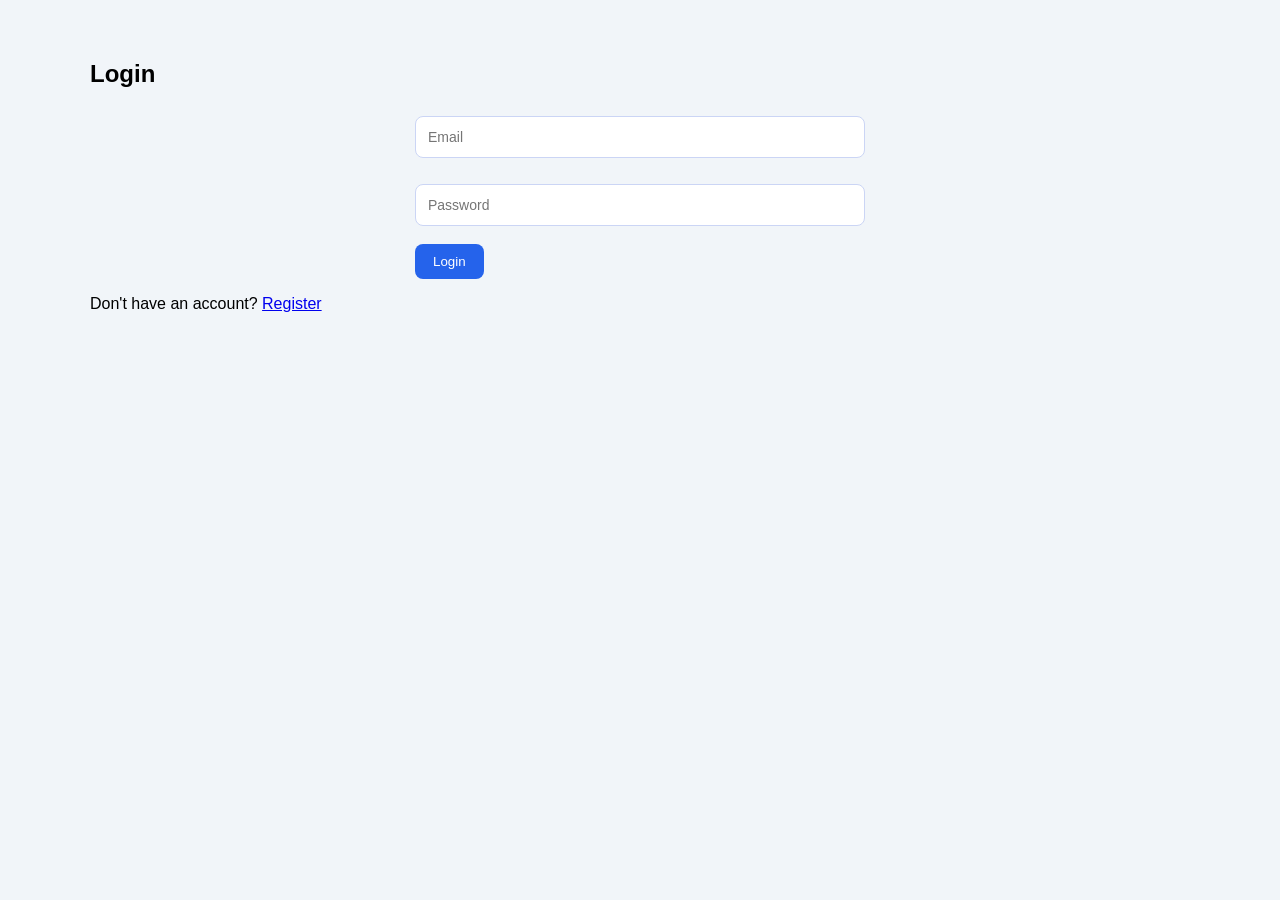
<file: frontend/index.html>
<!DOCTYPE html>
<html lang="en">

<head>
    <meta charset="UTF-8">
    <title>Expense Tracker</title>
    <link rel="stylesheet" href="css/style.css">
</head>

<body>

    <nav class="navbar">
        <h2>Expense Tracker</h2>

        <div class="nav-links">
            <a href="index.html">Dashboard</a>
            <a href="add-expense.html">Add Expense</a>
            <a href="expenses.html">View Expenses</a>
        </div>
    </nav>

    <div class="container">

        <h1>Dashboard</h1>

        <div class="dashboard">

            <div class="card">
                <h3>Total Expenses</h3>
                <p id="totalAmount">₹0</p>
            </div>

            <div class="card">
                <h3>Total Transactions</h3>
                <p id="totalTransactions">0</p>
            </div>

            <div class="card">
                <h3>Food Expenses</h3>
                <p id="foodTotal">₹0</p>
            </div>

            <div class="card">
                <h3>Travel Expenses</h3>
                <p id="travelTotal">₹0</p>
            </div>

            <div class="card">
                <h3>Shopping Expenses</h3>
                <p id="shoppingTotal">₹0</p>
            </div>

            <div class="card">
                <h3>Bills Expenses</h3>
                <p id="billsTotal">₹0</p>
            </div>

            <div class="card">
                <h3>Other Expenses</h3>
                <p id="otherTotal">₹0</p>
            </div>

            <div class="card">
                <h3>This Month</h3>
                <p id="monthTotal">₹0</p>
            </div>

        </div>

    </div>

    <script src="js/dashboard.js"></script>

    <footer class="footer">
        Personal Expense Tracker © 2026 | Developed by Darisipudi Venkata Ratna Srikar
    </footer>

</body>

</html>
</file>
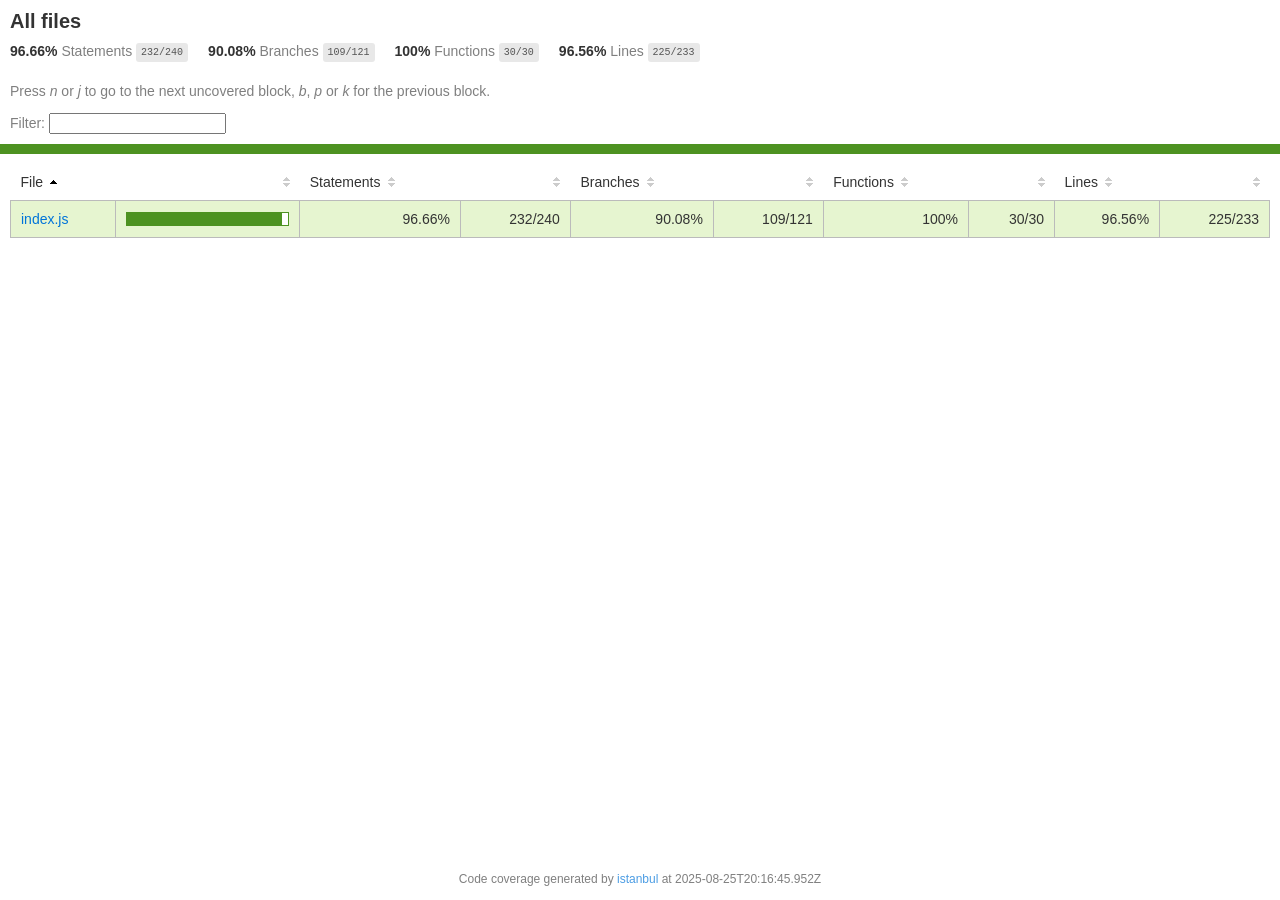
<file: backend/node_modules/kareem/coverage/lcov-report/index.html>
<!doctype html>
<html lang="en">

<head>
    <title>Code coverage report for All files</title>
    <meta charset="utf-8" />
    <link rel="stylesheet" href="prettify.css" />
    <link rel="stylesheet" href="base.css" />
    <link rel="shortcut icon" type="image/x-icon" href="favicon.png" />
    <meta name="viewport" content="width=device-width, initial-scale=1" />
    <style type='text/css'>
        .coverage-summary .sorter {
            background-image: url(sort-arrow-sprite.png);
        }
    </style>
</head>
    
<body>
<div class='wrapper'>
    <div class='pad1'>
        <h1>All files</h1>
        <div class='clearfix'>
            
            <div class='fl pad1y space-right2'>
                <span class="strong">96.66% </span>
                <span class="quiet">Statements</span>
                <span class='fraction'>232/240</span>
            </div>
        
            
            <div class='fl pad1y space-right2'>
                <span class="strong">90.08% </span>
                <span class="quiet">Branches</span>
                <span class='fraction'>109/121</span>
            </div>
        
            
            <div class='fl pad1y space-right2'>
                <span class="strong">100% </span>
                <span class="quiet">Functions</span>
                <span class='fraction'>30/30</span>
            </div>
        
            
            <div class='fl pad1y space-right2'>
                <span class="strong">96.56% </span>
                <span class="quiet">Lines</span>
                <span class='fraction'>225/233</span>
            </div>
        
            
        </div>
        <p class="quiet">
            Press <em>n</em> or <em>j</em> to go to the next uncovered block, <em>b</em>, <em>p</em> or <em>k</em> for the previous block.
        </p>
        <template id="filterTemplate">
            <div class="quiet">
                Filter:
                <input type="search" id="fileSearch">
            </div>
        </template>
    </div>
    <div class='status-line high'></div>
    <div class="pad1">
<table class="coverage-summary">
<thead>
<tr>
   <th data-col="file" data-fmt="html" data-html="true" class="file">File</th>
   <th data-col="pic" data-type="number" data-fmt="html" data-html="true" class="pic"></th>
   <th data-col="statements" data-type="number" data-fmt="pct" class="pct">Statements</th>
   <th data-col="statements_raw" data-type="number" data-fmt="html" class="abs"></th>
   <th data-col="branches" data-type="number" data-fmt="pct" class="pct">Branches</th>
   <th data-col="branches_raw" data-type="number" data-fmt="html" class="abs"></th>
   <th data-col="functions" data-type="number" data-fmt="pct" class="pct">Functions</th>
   <th data-col="functions_raw" data-type="number" data-fmt="html" class="abs"></th>
   <th data-col="lines" data-type="number" data-fmt="pct" class="pct">Lines</th>
   <th data-col="lines_raw" data-type="number" data-fmt="html" class="abs"></th>
</tr>
</thead>
<tbody><tr>
	<td class="file high" data-value="index.js"><a href="index.js.html">index.js</a></td>
	<td data-value="96.66" class="pic high">
	<div class="chart"><div class="cover-fill" style="width: 96%"></div><div class="cover-empty" style="width: 4%"></div></div>
	</td>
	<td data-value="96.66" class="pct high">96.66%</td>
	<td data-value="240" class="abs high">232/240</td>
	<td data-value="90.08" class="pct high">90.08%</td>
	<td data-value="121" class="abs high">109/121</td>
	<td data-value="100" class="pct high">100%</td>
	<td data-value="30" class="abs high">30/30</td>
	<td data-value="96.56" class="pct high">96.56%</td>
	<td data-value="233" class="abs high">225/233</td>
	</tr>

</tbody>
</table>
</div>
                <div class='push'></div><!-- for sticky footer -->
            </div><!-- /wrapper -->
            <div class='footer quiet pad2 space-top1 center small'>
                Code coverage generated by
                <a href="https://istanbul.js.org/" target="_blank" rel="noopener noreferrer">istanbul</a>
                at 2025-08-25T20:16:45.952Z
            </div>
        <script src="prettify.js"></script>
        <script>
            window.onload = function () {
                prettyPrint();
            };
        </script>
        <script src="sorter.js"></script>
        <script src="block-navigation.js"></script>
    </body>
</html>
</file>
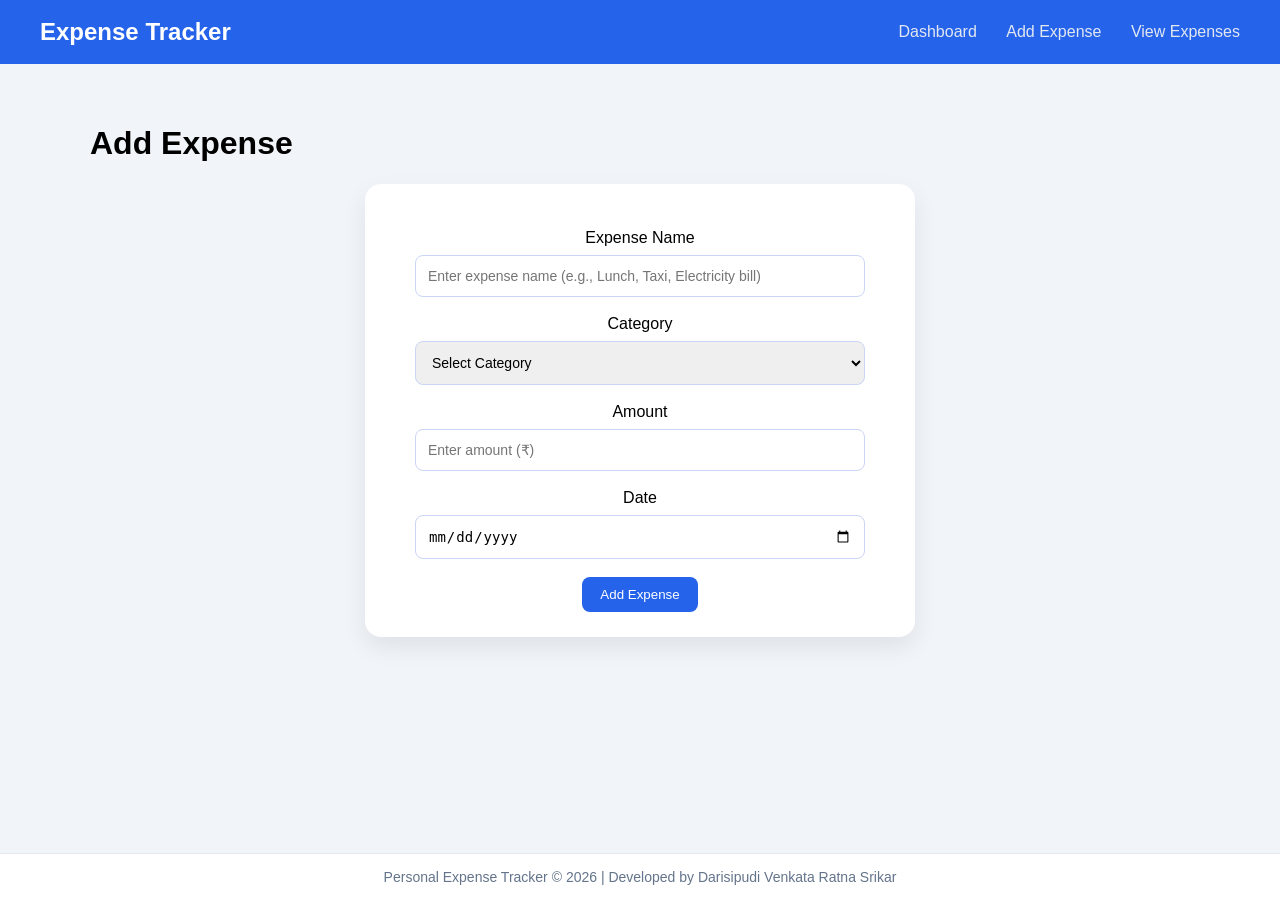
<file: frontend/add-expense.html>
<!DOCTYPE html>
<html lang="en">

<head>
    <meta charset="UTF-8">
    <title>Add Expense</title>
    <link rel="stylesheet" href="css/style.css">
</head>

<body>

    <nav class="navbar">
        <h2>Expense Tracker</h2>

        <div class="nav-links">
            <a href="index.html">Dashboard</a>
            <a href="add-expense.html">Add Expense</a>
            <a href="expenses.html">View Expenses</a>
        </div>
    </nav>

    <div class="container">

        <h1>Add Expense</h1>

        <div class="card form-card">

            <form id="expenseForm">

                <label>Expense Name</label>
                <input
                    type="text"
                    id="name"
                    placeholder="Enter expense name (e.g., Lunch, Taxi, Electricity bill)"
                    required
                >

                <label>Category</label>
                <select id="category" required>
                    <option value="" disabled selected>Select Category</option>
                    <option value="Food">Food</option>
                    <option value="Travel">Travel</option>
                    <option value="Shopping">Shopping</option>
                    <option value="Bills">Bills</option>
                    <option value="Other">Other</option>
                </select>

                <label>Amount</label>
                <input
                    type="number"
                    id="amount"
                    placeholder="Enter amount (₹)"
                    required
                >

                <label>Date</label>
                <input type="date" id="date" required>

                <button type="submit">Add Expense</button>

            </form>

        </div>

    </div>

    <script src="js/addExpense.js"></script>

    <footer class="footer">
        Personal Expense Tracker © 2026 | Developed by Darisipudi Venkata Ratna Srikar
    </footer>

</body>

</html>
</file>
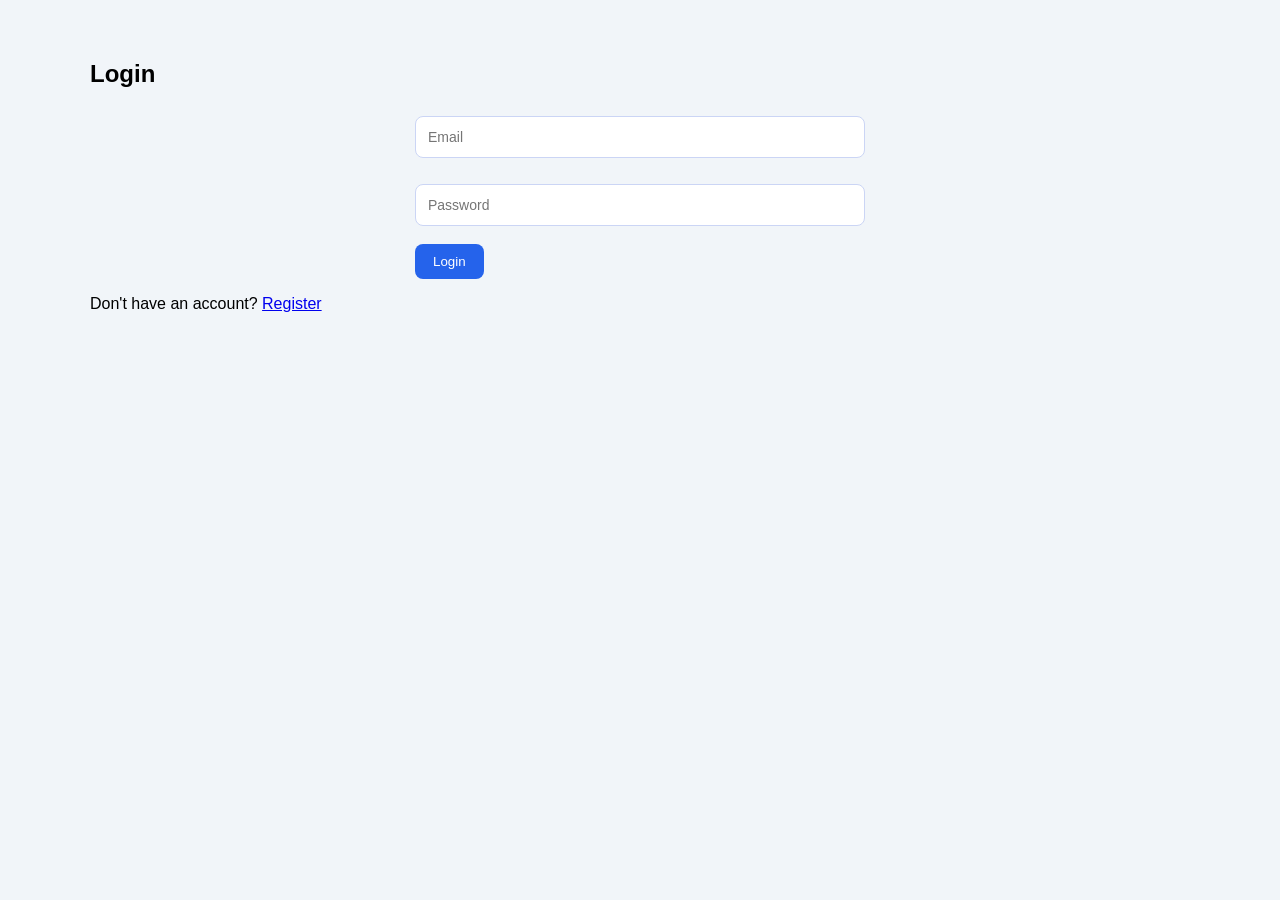
<file: frontend/edit-expense.html>
<!DOCTYPE html>
<html lang="en">

<head>
    <meta charset="UTF-8">
    <title>Edit Expense</title>
    <link rel="stylesheet" href="css/style.css">
</head>

<body>

    <nav class="navbar">
        <h2>Expense Tracker</h2>

        <div class="nav-links">
            <a href="index.html">Dashboard</a>
            <a href="add-expense.html">Add Expense</a>
            <a href="expenses.html">View Expenses</a>
        </div>
    </nav>

    <div class="container">

        <h1>Edit Expense</h1>

        <div class="card">

            <form id="editForm">

                <label>Expense Name</label>
                <input type="text" id="name" required>

                <label>Category</label>
                <select id="category">
                    <option value="Food">Food</option>
                    <option value="Travel">Travel</option>
                    <option value="Shopping">Shopping</option>
                    <option value="Bills">Bills</option>
                    <option value="Other">Other</option>
                </select>

                <label>Amount</label>
                <input type="number" id="amount" required>

                <label>Date</label>
                <input type="date" id="date" required>

                <button type="submit">Update Expense</button>

            </form>

        </div>

    </div>

    <script src="js/editExpense.js"></script>

    <footer class="footer">
        Personal Expense Tracker © 2026 | Developed by Darisipudi Venkata Ratna Srikar
    </footer>

</body>

</html>
</file>
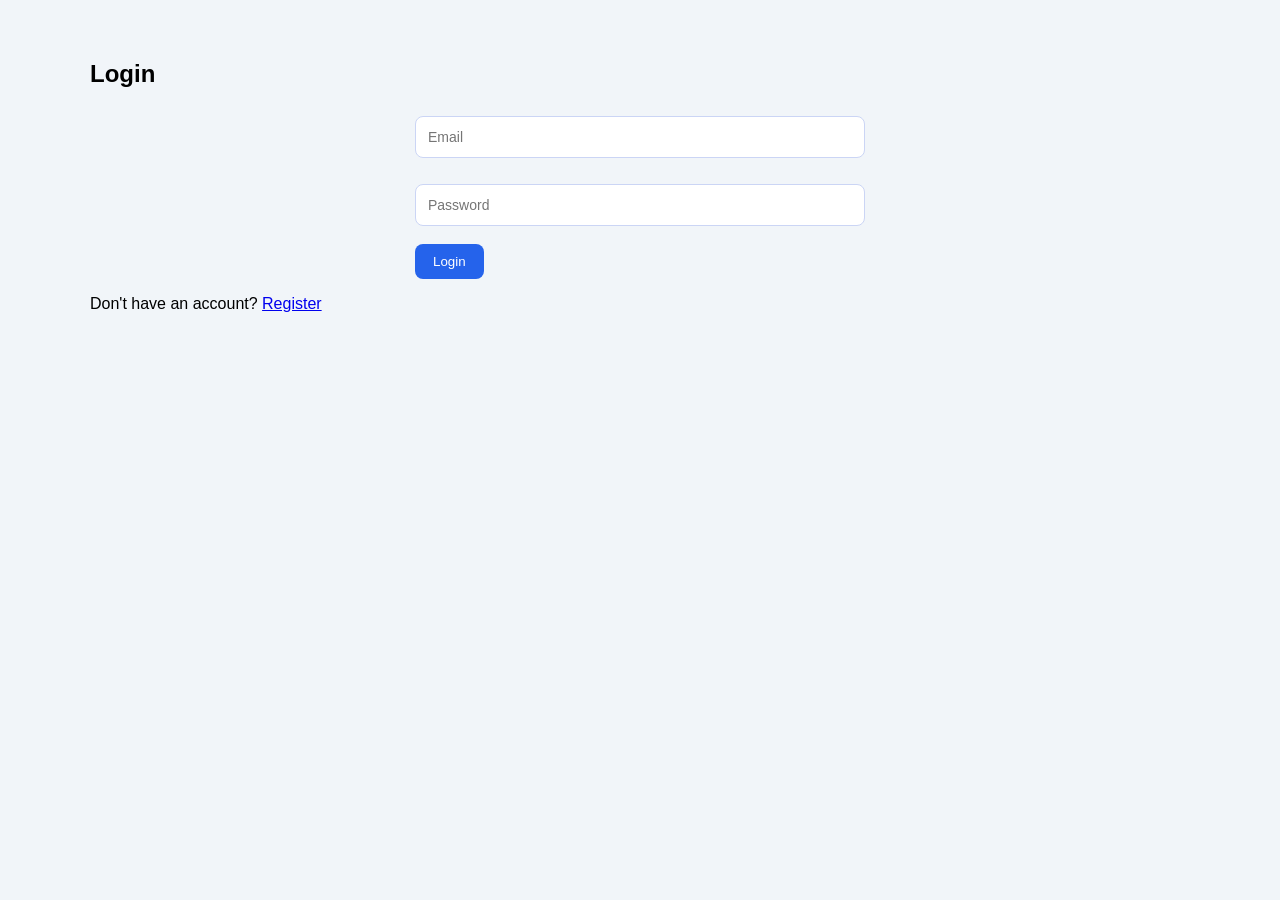
<file: frontend/expenses.html>
<!DOCTYPE html>
<html lang="en">

<head>
    <meta charset="UTF-8">
    <title>View Expenses</title>
    <link rel="stylesheet" href="css/style.css">
</head>

<body>

    <nav class="navbar">
        <h2>Expense Tracker</h2>

        <div class="nav-links">
            <a href="index.html">Dashboard</a>
            <a href="add-expense.html">Add Expense</a>
            <a href="expenses.html">View Expenses</a>
        </div>
    </nav>

    <div class="container">

        <h1>All Expenses</h1>

        <input
            type="text"
            id="searchInput"
            placeholder="Search expenses..."
            onkeyup="searchExpenses()"
        >

        <select id="categoryFilter" onchange="filterCategory()">
            <option value="all">All Categories</option>
            <option value="Food">Food</option>
            <option value="Travel">Travel</option>
            <option value="Shopping">Shopping</option>
            <option value="Bills">Bills</option>
            <option value="Other">Other</option>
        </select>

        <select id="sortOption" onchange="sortExpenses()">
            <option value="date">Sort by Date</option>
            <option value="high">Amount High → Low</option>
            <option value="low">Amount Low → High</option>
        </select>

        <button onclick="clearFilters()">Clear Filters</button>

        <table>

            <thead>
                <tr>
                    <th>Name</th>
                    <th>Category</th>
                    <th>Amount</th>
                    <th>Date</th>
                    <th>Action</th>
                </tr>
            </thead>

            <tbody id="expenseTable">
            </tbody>

        </table>

    </div>

    <script src="js/expenses.js"></script>

    <footer class="footer">
        Personal Expense Tracker © 2026 | Developed by Darisipudi Venkata Ratna Srikar
    </footer>

</body>

</html>
</file>
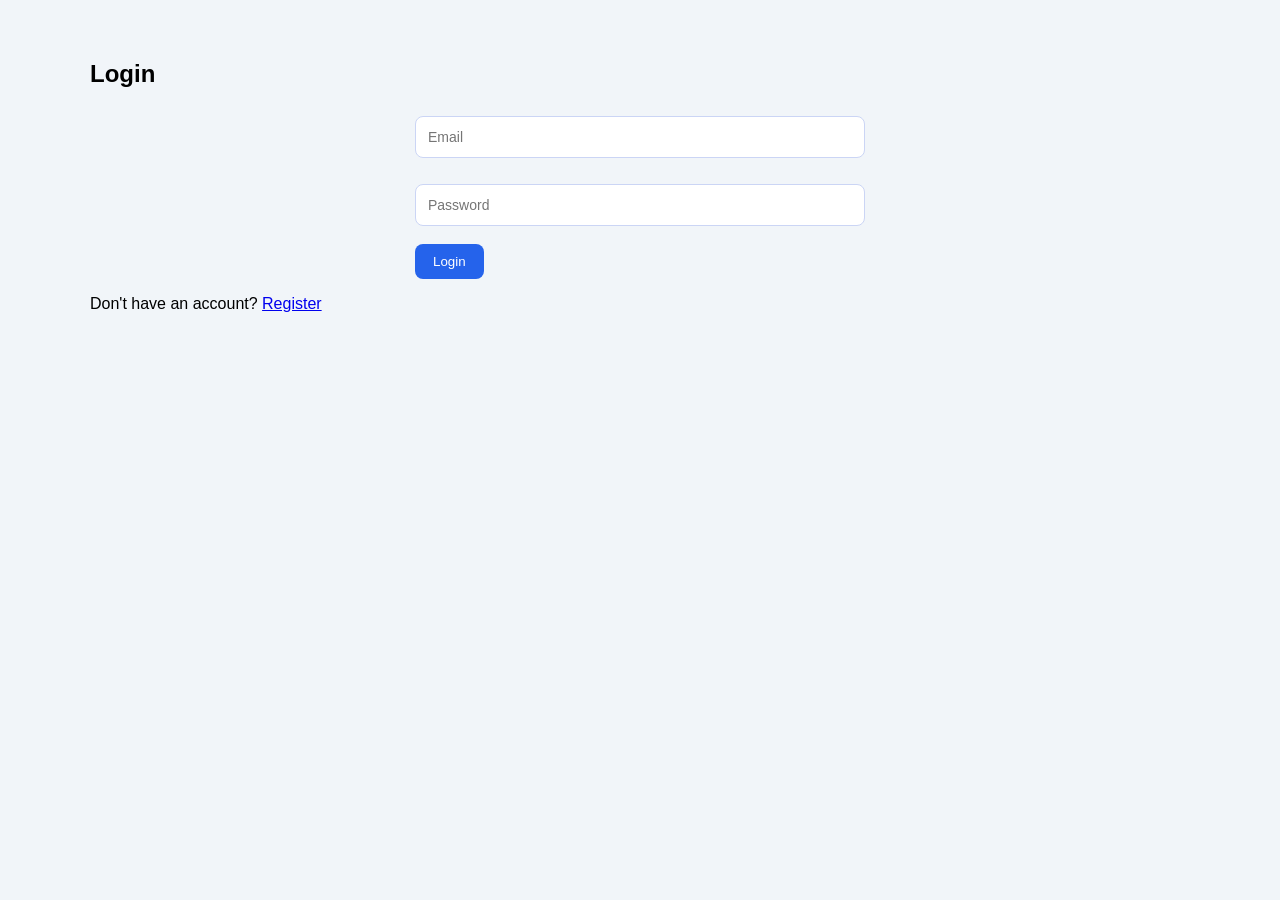
<file: frontend/login.html>
<!DOCTYPE html>
<html>

<head>
    <title>Login</title>
    <link rel="stylesheet" href="css/style.css">
</head>

<body>

<div class="container">
    <h2>Login</h2>

    <form id="loginForm">
        <input type="email" id="email" placeholder="Email" required>
        <input type="password" id="password" placeholder="Password" required>
        <button type="submit">Login</button>
    </form>

    <p>Don't have an account? <a href="register.html">Register</a></p>
</div>

<script src="js/login.js"></script>

</body>

</html>
</file>
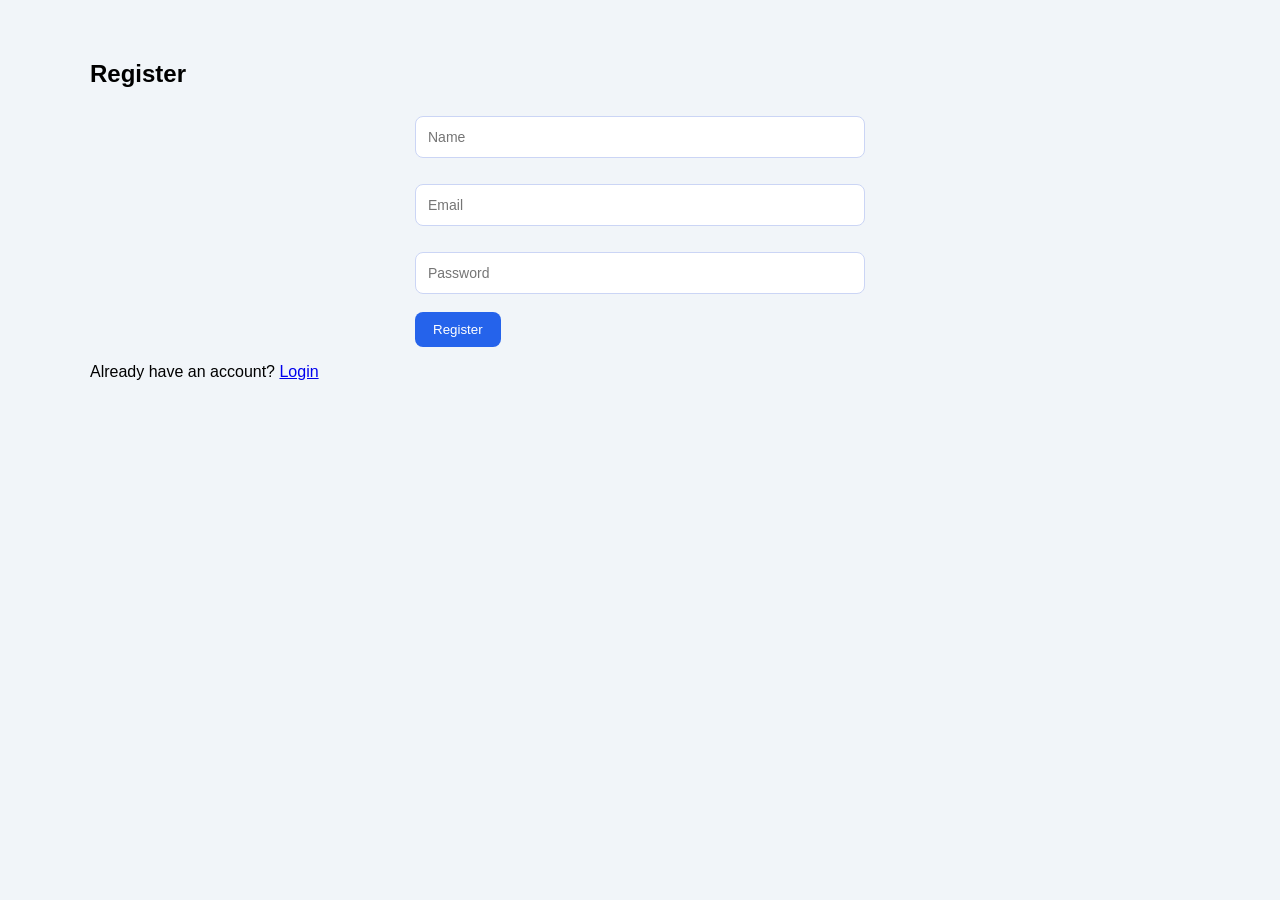
<file: frontend/register.html>
<!DOCTYPE html>
<html>

<head>
    <title>Register</title>
    <link rel="stylesheet" href="css/style.css">
</head>

<body>

<div class="container">
    <h2>Register</h2>

    <form id="registerForm">
        <input type="text" id="name" placeholder="Name" required>
        <input type="email" id="email" placeholder="Email" required>
        <input type="password" id="password" placeholder="Password" required>
        <button type="submit">Register</button>
    </form>

    <p>Already have an account? <a href="login.html">Login</a></p>
</div>

<script src="js/register.js"></script>

</body>

</html>
</file>
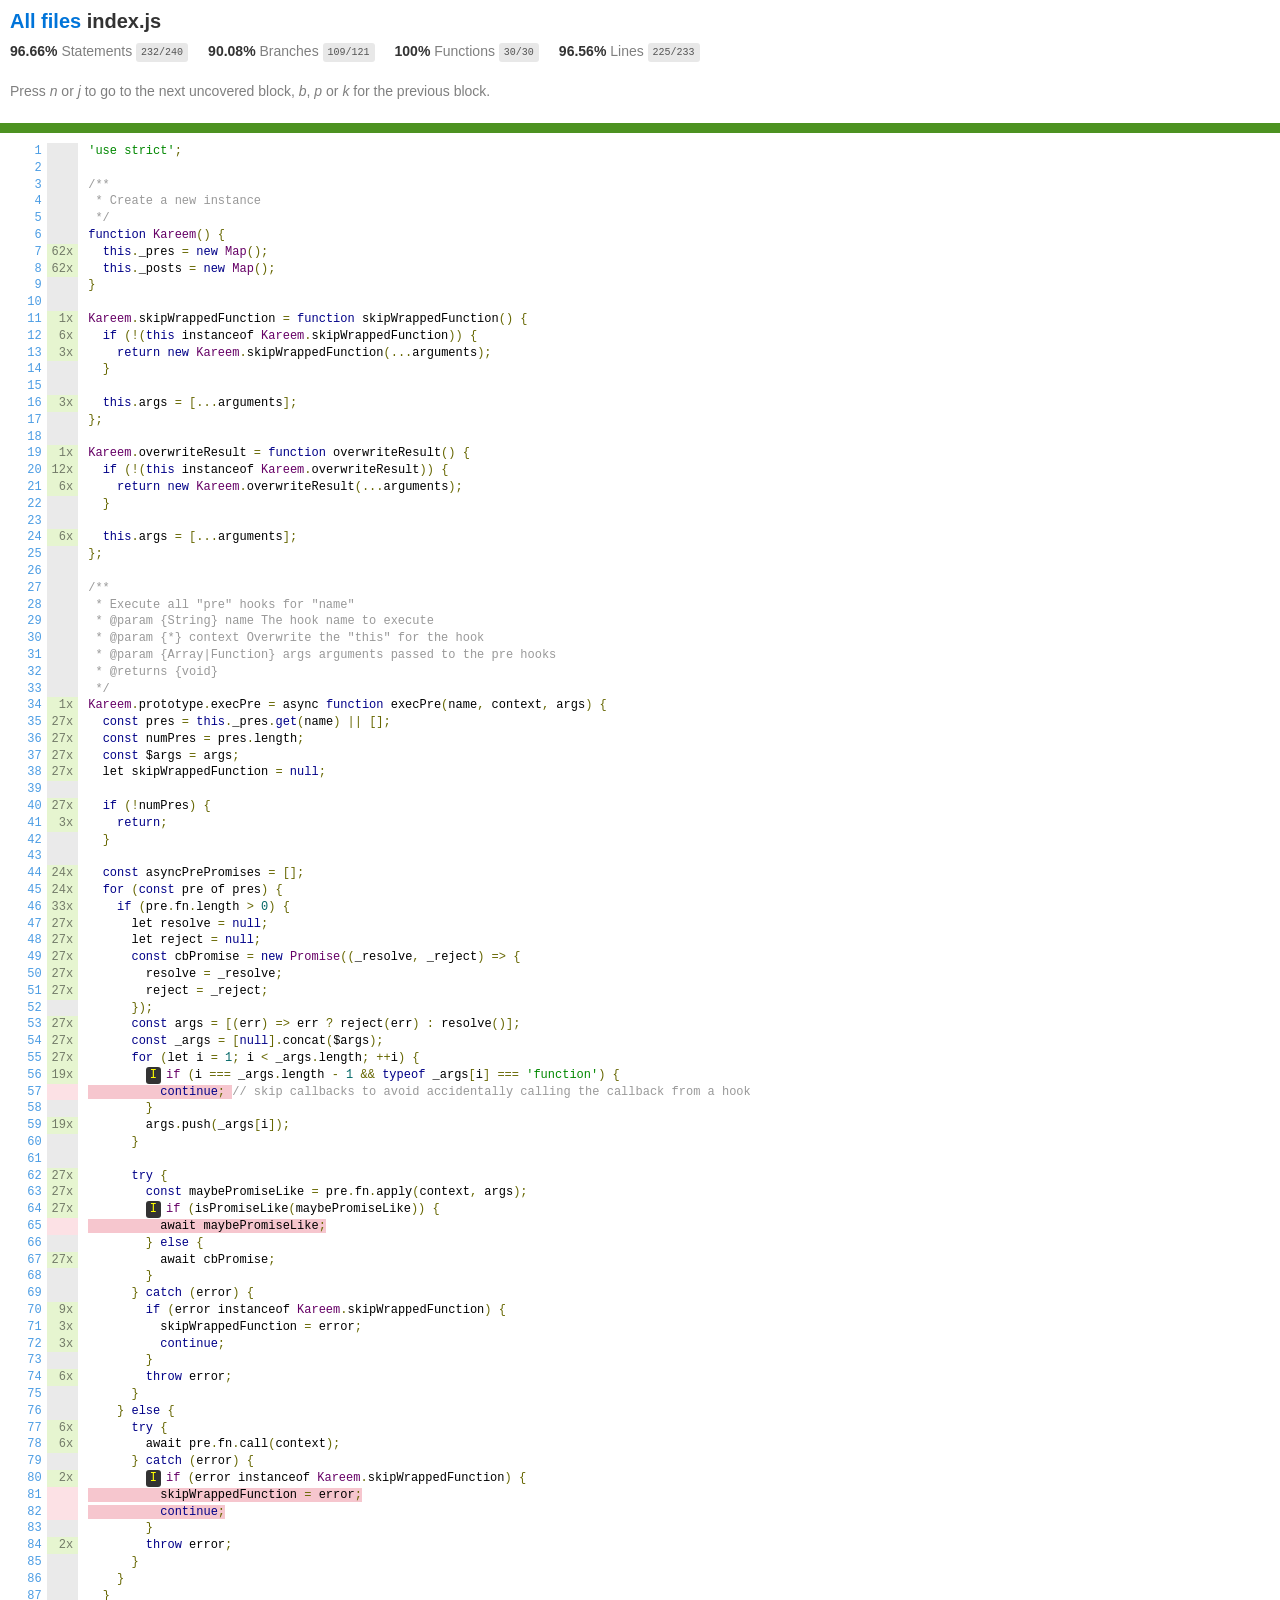
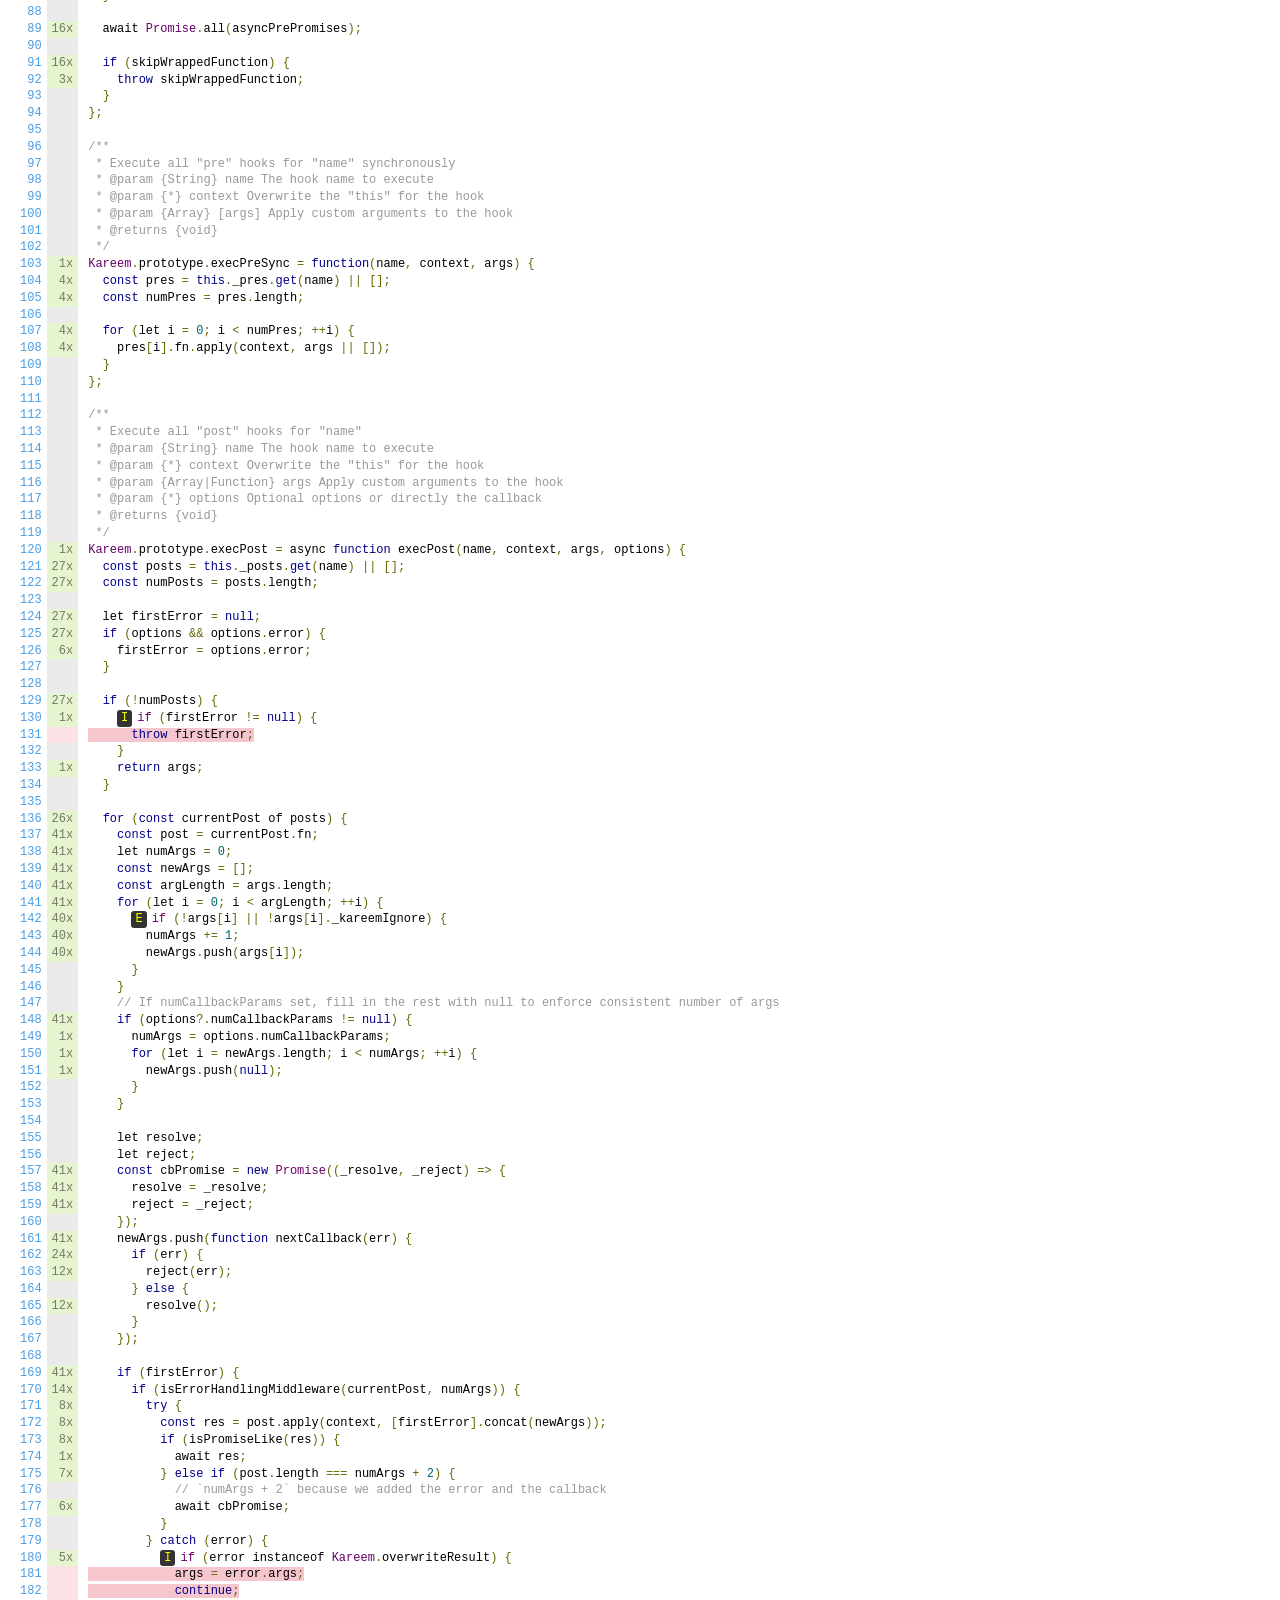
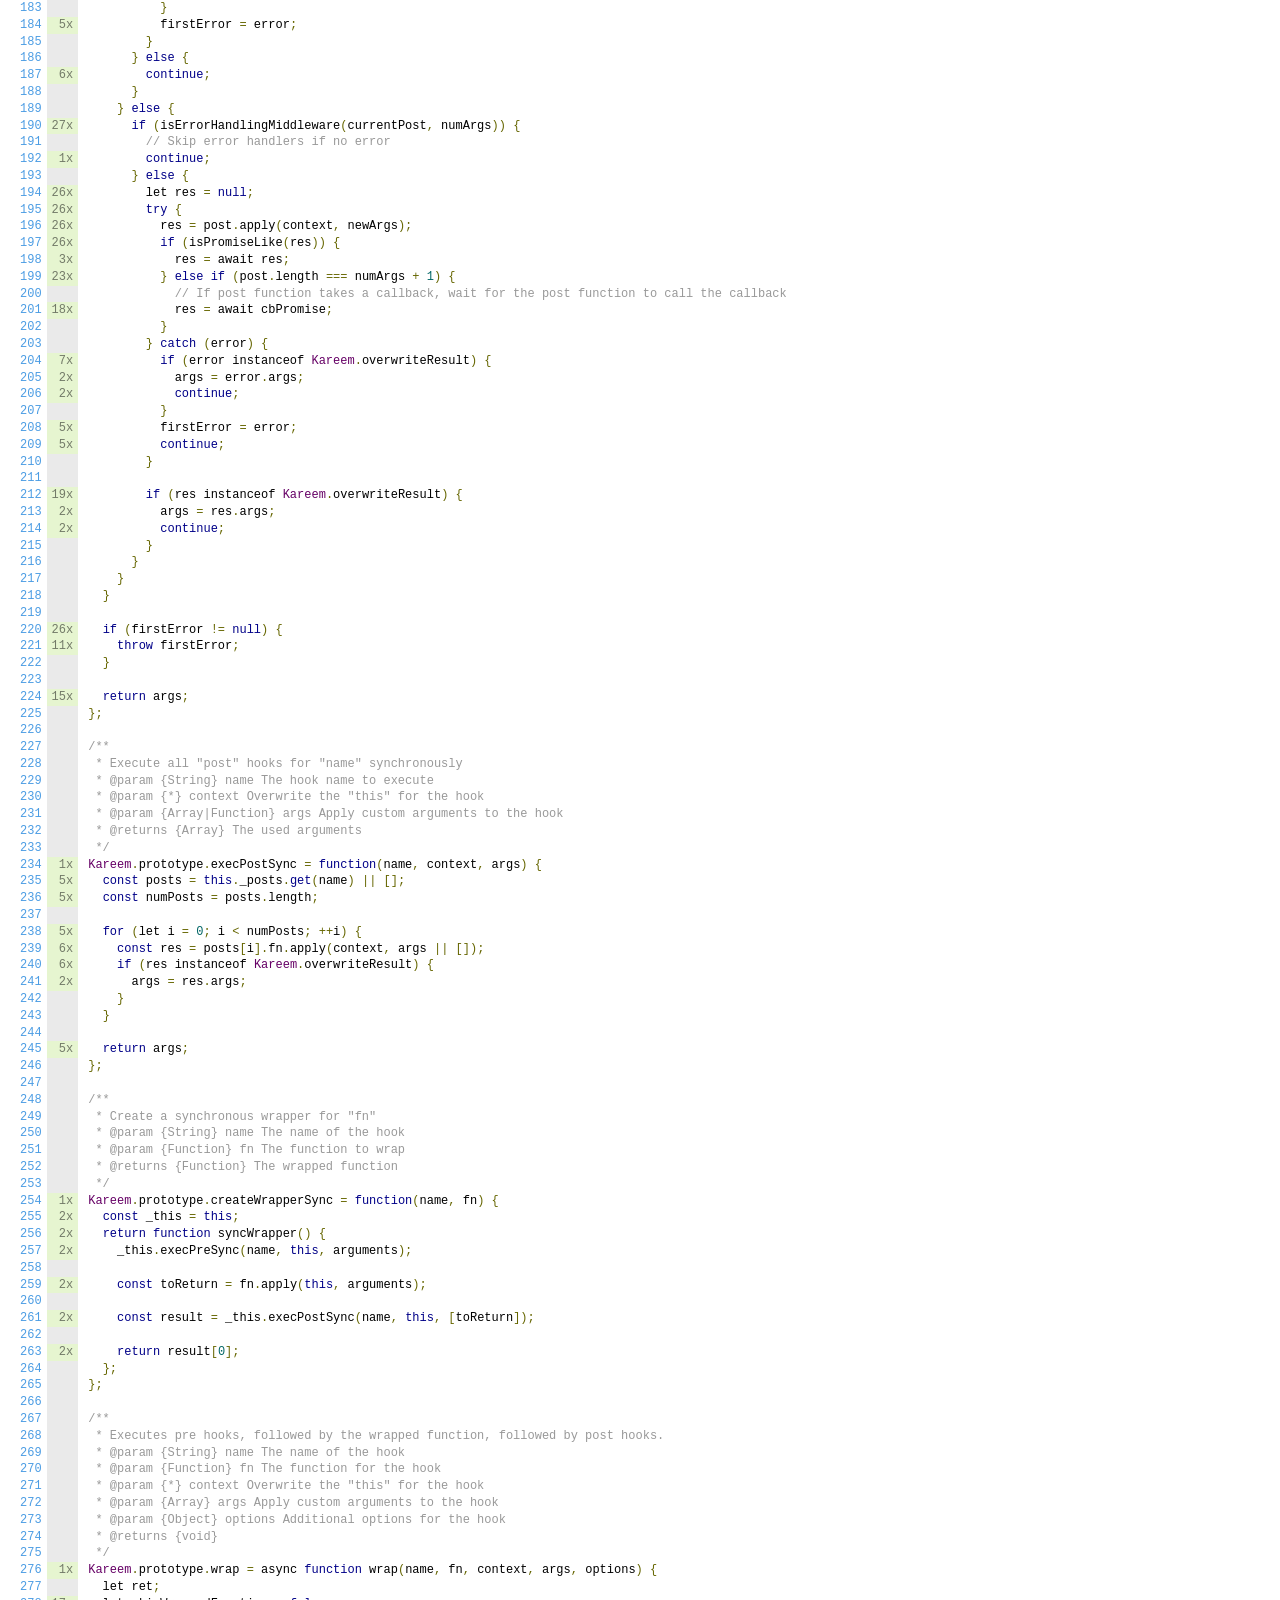
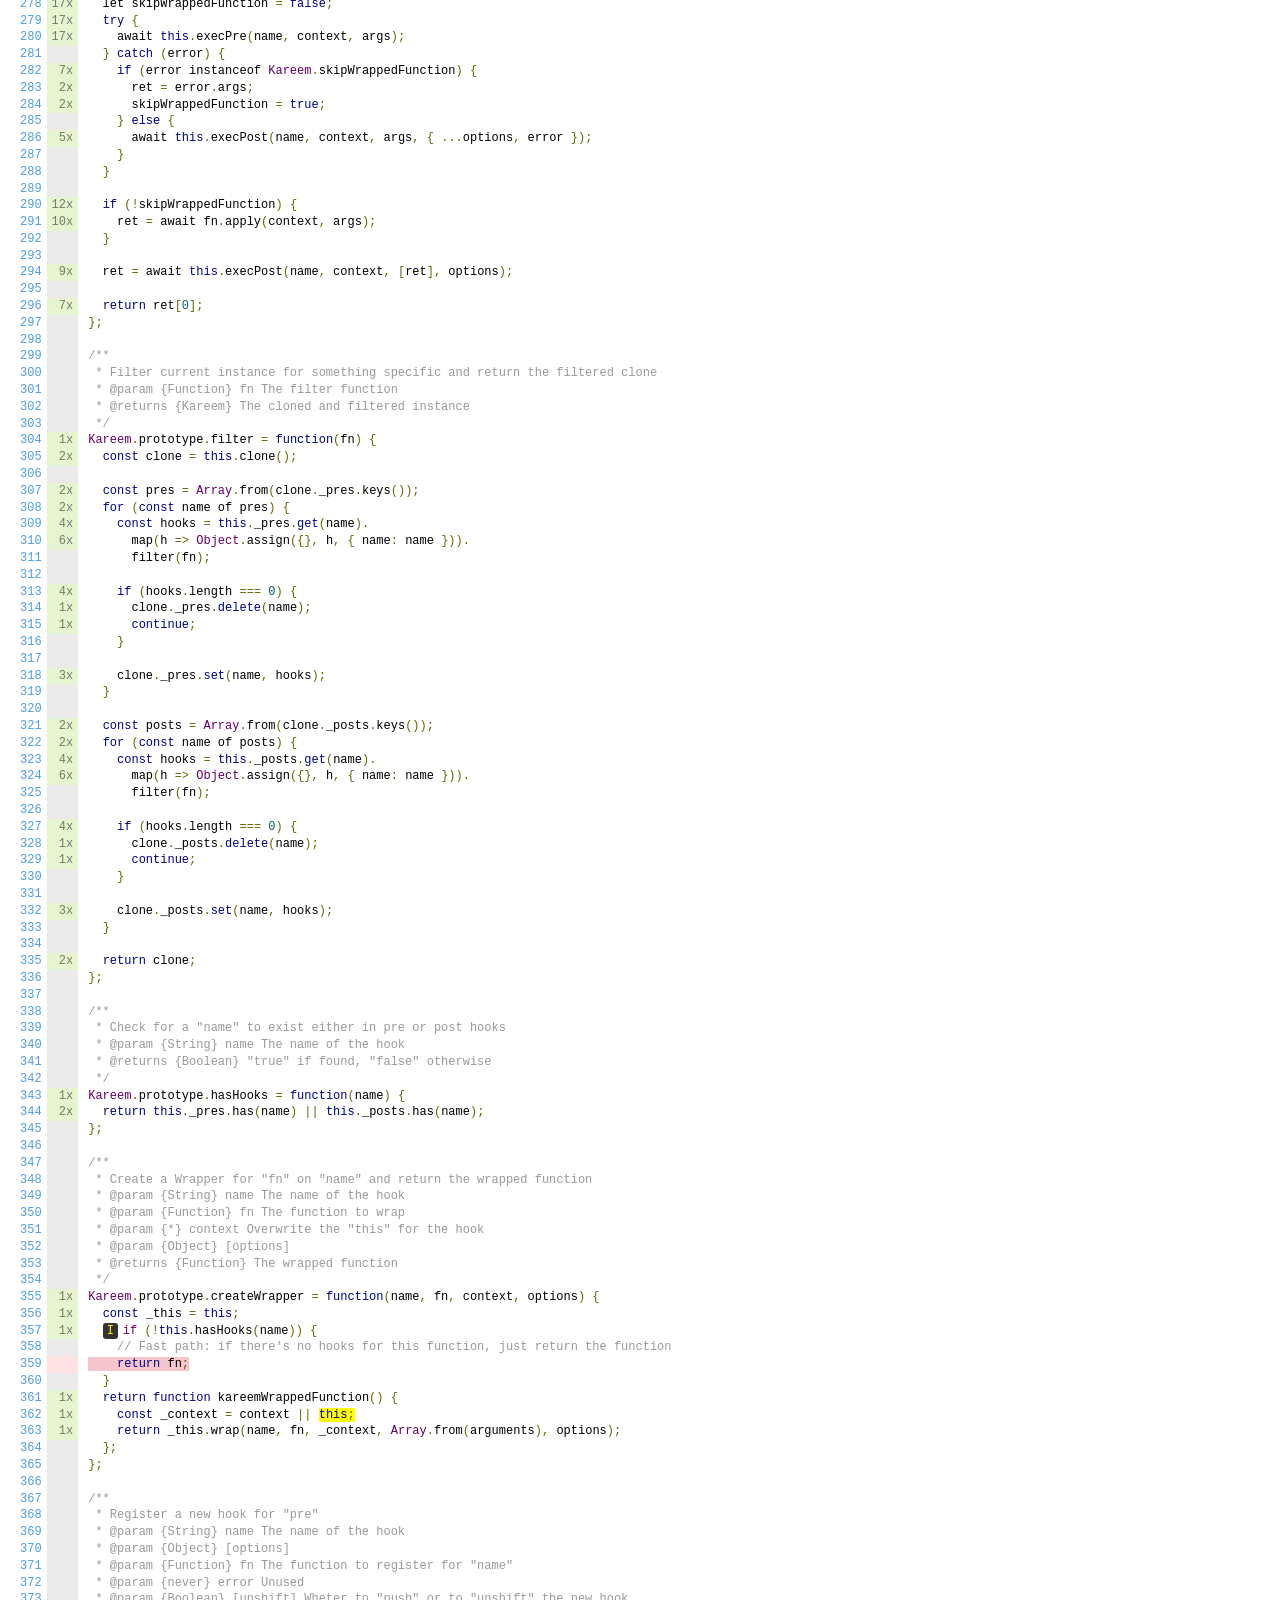
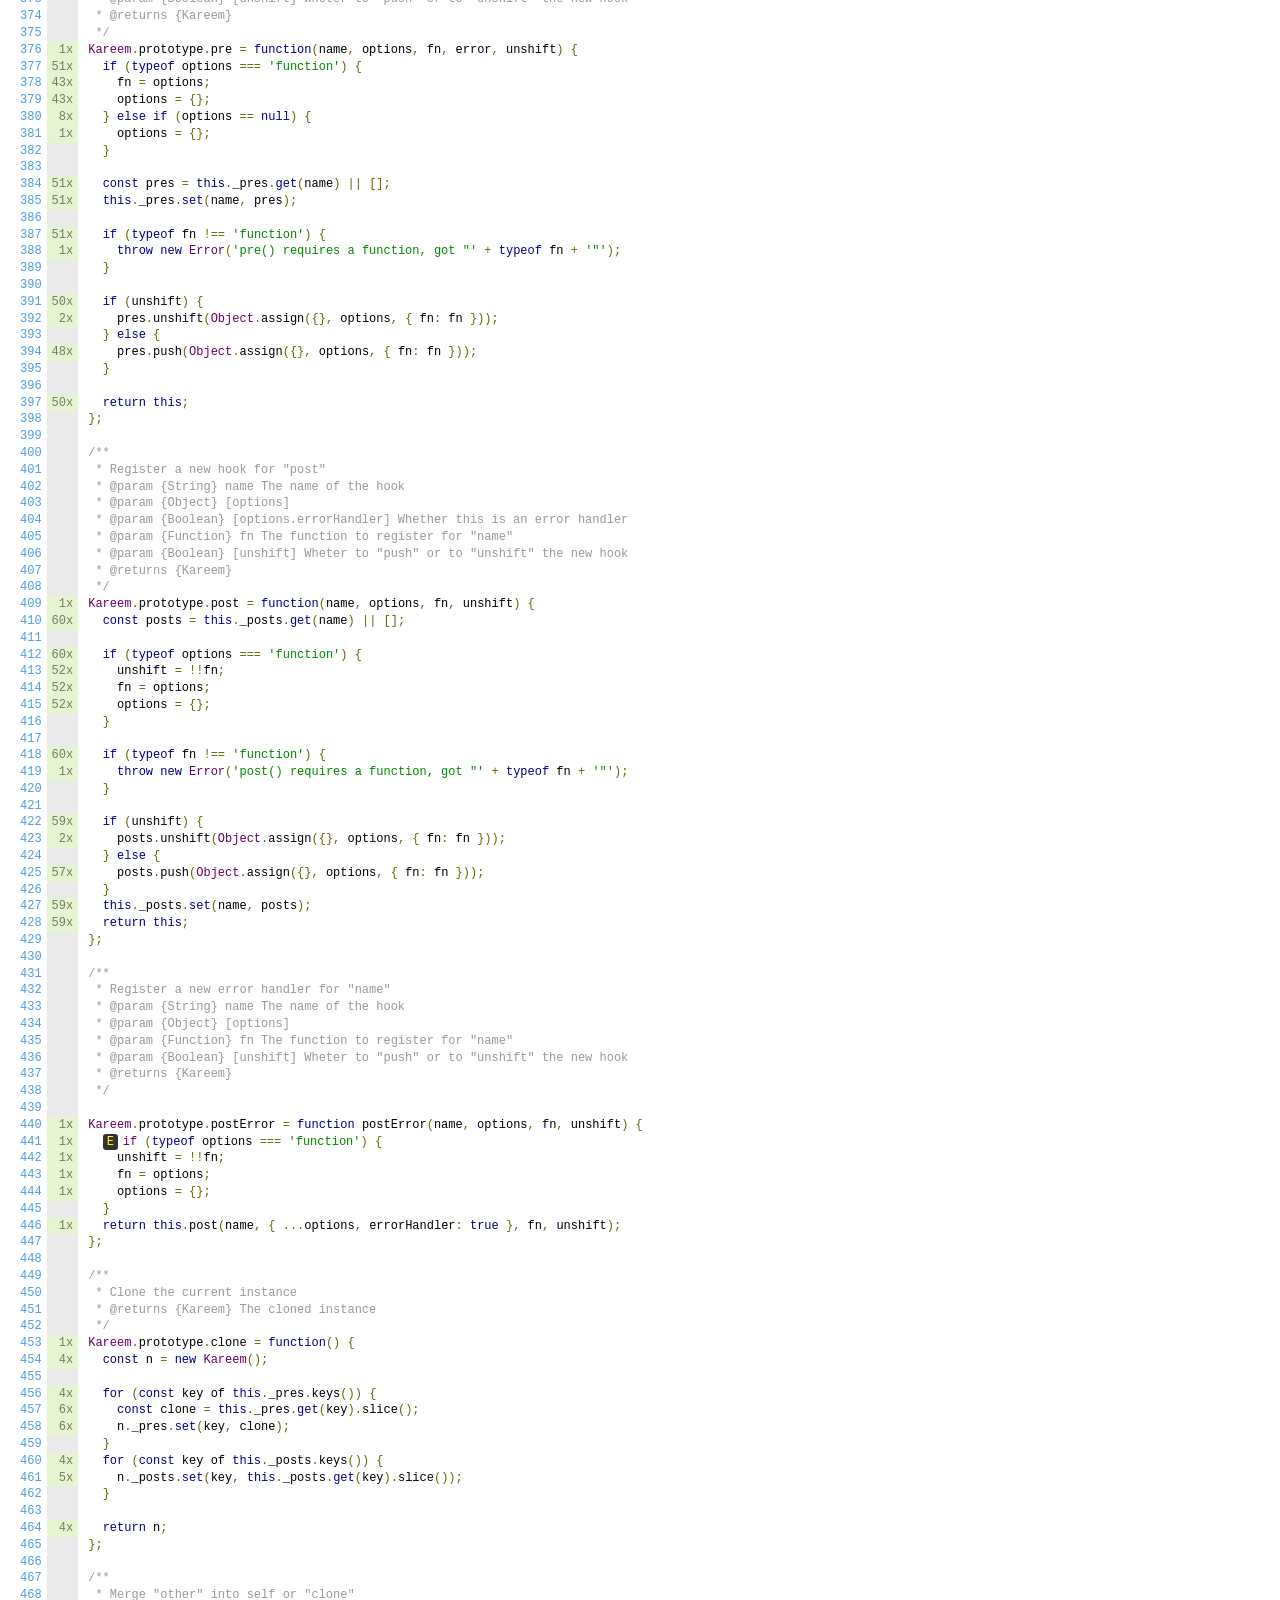
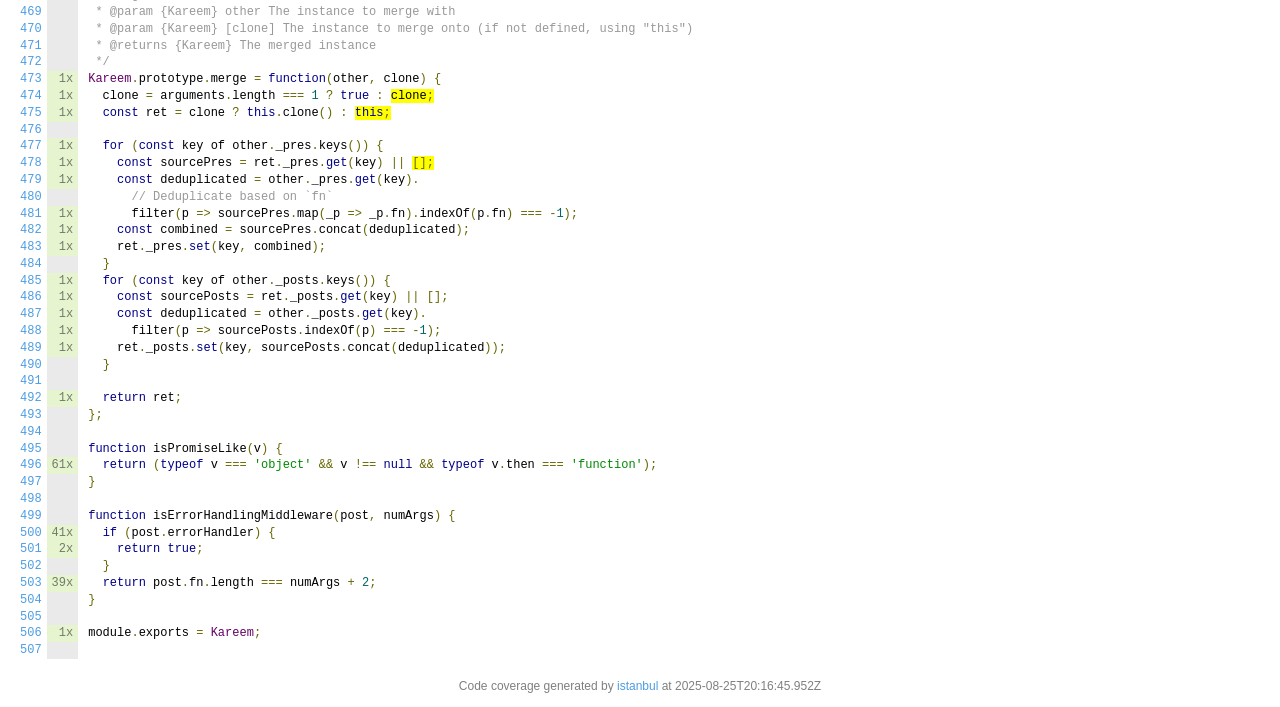
<file: backend/node_modules/kareem/coverage/lcov-report/index.js.html>
<!doctype html>
<html lang="en">

<head>
    <title>Code coverage report for index.js</title>
    <meta charset="utf-8" />
    <link rel="stylesheet" href="prettify.css" />
    <link rel="stylesheet" href="base.css" />
    <link rel="shortcut icon" type="image/x-icon" href="favicon.png" />
    <meta name="viewport" content="width=device-width, initial-scale=1" />
    <style type='text/css'>
        .coverage-summary .sorter {
            background-image: url(sort-arrow-sprite.png);
        }
    </style>
</head>
    
<body>
<div class='wrapper'>
    <div class='pad1'>
        <h1><a href="index.html">All files</a> index.js</h1>
        <div class='clearfix'>
            
            <div class='fl pad1y space-right2'>
                <span class="strong">96.66% </span>
                <span class="quiet">Statements</span>
                <span class='fraction'>232/240</span>
            </div>
        
            
            <div class='fl pad1y space-right2'>
                <span class="strong">90.08% </span>
                <span class="quiet">Branches</span>
                <span class='fraction'>109/121</span>
            </div>
        
            
            <div class='fl pad1y space-right2'>
                <span class="strong">100% </span>
                <span class="quiet">Functions</span>
                <span class='fraction'>30/30</span>
            </div>
        
            
            <div class='fl pad1y space-right2'>
                <span class="strong">96.56% </span>
                <span class="quiet">Lines</span>
                <span class='fraction'>225/233</span>
            </div>
        
            
        </div>
        <p class="quiet">
            Press <em>n</em> or <em>j</em> to go to the next uncovered block, <em>b</em>, <em>p</em> or <em>k</em> for the previous block.
        </p>
        <template id="filterTemplate">
            <div class="quiet">
                Filter:
                <input type="search" id="fileSearch">
            </div>
        </template>
    </div>
    <div class='status-line high'></div>
    <pre><table class="coverage">
<tr><td class="line-count quiet"><a name='L1'></a><a href='#L1'>1</a>
<a name='L2'></a><a href='#L2'>2</a>
<a name='L3'></a><a href='#L3'>3</a>
<a name='L4'></a><a href='#L4'>4</a>
<a name='L5'></a><a href='#L5'>5</a>
<a name='L6'></a><a href='#L6'>6</a>
<a name='L7'></a><a href='#L7'>7</a>
<a name='L8'></a><a href='#L8'>8</a>
<a name='L9'></a><a href='#L9'>9</a>
<a name='L10'></a><a href='#L10'>10</a>
<a name='L11'></a><a href='#L11'>11</a>
<a name='L12'></a><a href='#L12'>12</a>
<a name='L13'></a><a href='#L13'>13</a>
<a name='L14'></a><a href='#L14'>14</a>
<a name='L15'></a><a href='#L15'>15</a>
<a name='L16'></a><a href='#L16'>16</a>
<a name='L17'></a><a href='#L17'>17</a>
<a name='L18'></a><a href='#L18'>18</a>
<a name='L19'></a><a href='#L19'>19</a>
<a name='L20'></a><a href='#L20'>20</a>
<a name='L21'></a><a href='#L21'>21</a>
<a name='L22'></a><a href='#L22'>22</a>
<a name='L23'></a><a href='#L23'>23</a>
<a name='L24'></a><a href='#L24'>24</a>
<a name='L25'></a><a href='#L25'>25</a>
<a name='L26'></a><a href='#L26'>26</a>
<a name='L27'></a><a href='#L27'>27</a>
<a name='L28'></a><a href='#L28'>28</a>
<a name='L29'></a><a href='#L29'>29</a>
<a name='L30'></a><a href='#L30'>30</a>
<a name='L31'></a><a href='#L31'>31</a>
<a name='L32'></a><a href='#L32'>32</a>
<a name='L33'></a><a href='#L33'>33</a>
<a name='L34'></a><a href='#L34'>34</a>
<a name='L35'></a><a href='#L35'>35</a>
<a name='L36'></a><a href='#L36'>36</a>
<a name='L37'></a><a href='#L37'>37</a>
<a name='L38'></a><a href='#L38'>38</a>
<a name='L39'></a><a href='#L39'>39</a>
<a name='L40'></a><a href='#L40'>40</a>
<a name='L41'></a><a href='#L41'>41</a>
<a name='L42'></a><a href='#L42'>42</a>
<a name='L43'></a><a href='#L43'>43</a>
<a name='L44'></a><a href='#L44'>44</a>
<a name='L45'></a><a href='#L45'>45</a>
<a name='L46'></a><a href='#L46'>46</a>
<a name='L47'></a><a href='#L47'>47</a>
<a name='L48'></a><a href='#L48'>48</a>
<a name='L49'></a><a href='#L49'>49</a>
<a name='L50'></a><a href='#L50'>50</a>
<a name='L51'></a><a href='#L51'>51</a>
<a name='L52'></a><a href='#L52'>52</a>
<a name='L53'></a><a href='#L53'>53</a>
<a name='L54'></a><a href='#L54'>54</a>
<a name='L55'></a><a href='#L55'>55</a>
<a name='L56'></a><a href='#L56'>56</a>
<a name='L57'></a><a href='#L57'>57</a>
<a name='L58'></a><a href='#L58'>58</a>
<a name='L59'></a><a href='#L59'>59</a>
<a name='L60'></a><a href='#L60'>60</a>
<a name='L61'></a><a href='#L61'>61</a>
<a name='L62'></a><a href='#L62'>62</a>
<a name='L63'></a><a href='#L63'>63</a>
<a name='L64'></a><a href='#L64'>64</a>
<a name='L65'></a><a href='#L65'>65</a>
<a name='L66'></a><a href='#L66'>66</a>
<a name='L67'></a><a href='#L67'>67</a>
<a name='L68'></a><a href='#L68'>68</a>
<a name='L69'></a><a href='#L69'>69</a>
<a name='L70'></a><a href='#L70'>70</a>
<a name='L71'></a><a href='#L71'>71</a>
<a name='L72'></a><a href='#L72'>72</a>
<a name='L73'></a><a href='#L73'>73</a>
<a name='L74'></a><a href='#L74'>74</a>
<a name='L75'></a><a href='#L75'>75</a>
<a name='L76'></a><a href='#L76'>76</a>
<a name='L77'></a><a href='#L77'>77</a>
<a name='L78'></a><a href='#L78'>78</a>
<a name='L79'></a><a href='#L79'>79</a>
<a name='L80'></a><a href='#L80'>80</a>
<a name='L81'></a><a href='#L81'>81</a>
<a name='L82'></a><a href='#L82'>82</a>
<a name='L83'></a><a href='#L83'>83</a>
<a name='L84'></a><a href='#L84'>84</a>
<a name='L85'></a><a href='#L85'>85</a>
<a name='L86'></a><a href='#L86'>86</a>
<a name='L87'></a><a href='#L87'>87</a>
<a name='L88'></a><a href='#L88'>88</a>
<a name='L89'></a><a href='#L89'>89</a>
<a name='L90'></a><a href='#L90'>90</a>
<a name='L91'></a><a href='#L91'>91</a>
<a name='L92'></a><a href='#L92'>92</a>
<a name='L93'></a><a href='#L93'>93</a>
<a name='L94'></a><a href='#L94'>94</a>
<a name='L95'></a><a href='#L95'>95</a>
<a name='L96'></a><a href='#L96'>96</a>
<a name='L97'></a><a href='#L97'>97</a>
<a name='L98'></a><a href='#L98'>98</a>
<a name='L99'></a><a href='#L99'>99</a>
<a name='L100'></a><a href='#L100'>100</a>
<a name='L101'></a><a href='#L101'>101</a>
<a name='L102'></a><a href='#L102'>102</a>
<a name='L103'></a><a href='#L103'>103</a>
<a name='L104'></a><a href='#L104'>104</a>
<a name='L105'></a><a href='#L105'>105</a>
<a name='L106'></a><a href='#L106'>106</a>
<a name='L107'></a><a href='#L107'>107</a>
<a name='L108'></a><a href='#L108'>108</a>
<a name='L109'></a><a href='#L109'>109</a>
<a name='L110'></a><a href='#L110'>110</a>
<a name='L111'></a><a href='#L111'>111</a>
<a name='L112'></a><a href='#L112'>112</a>
<a name='L113'></a><a href='#L113'>113</a>
<a name='L114'></a><a href='#L114'>114</a>
<a name='L115'></a><a href='#L115'>115</a>
<a name='L116'></a><a href='#L116'>116</a>
<a name='L117'></a><a href='#L117'>117</a>
<a name='L118'></a><a href='#L118'>118</a>
<a name='L119'></a><a href='#L119'>119</a>
<a name='L120'></a><a href='#L120'>120</a>
<a name='L121'></a><a href='#L121'>121</a>
<a name='L122'></a><a href='#L122'>122</a>
<a name='L123'></a><a href='#L123'>123</a>
<a name='L124'></a><a href='#L124'>124</a>
<a name='L125'></a><a href='#L125'>125</a>
<a name='L126'></a><a href='#L126'>126</a>
<a name='L127'></a><a href='#L127'>127</a>
<a name='L128'></a><a href='#L128'>128</a>
<a name='L129'></a><a href='#L129'>129</a>
<a name='L130'></a><a href='#L130'>130</a>
<a name='L131'></a><a href='#L131'>131</a>
<a name='L132'></a><a href='#L132'>132</a>
<a name='L133'></a><a href='#L133'>133</a>
<a name='L134'></a><a href='#L134'>134</a>
<a name='L135'></a><a href='#L135'>135</a>
<a name='L136'></a><a href='#L136'>136</a>
<a name='L137'></a><a href='#L137'>137</a>
<a name='L138'></a><a href='#L138'>138</a>
<a name='L139'></a><a href='#L139'>139</a>
<a name='L140'></a><a href='#L140'>140</a>
<a name='L141'></a><a href='#L141'>141</a>
<a name='L142'></a><a href='#L142'>142</a>
<a name='L143'></a><a href='#L143'>143</a>
<a name='L144'></a><a href='#L144'>144</a>
<a name='L145'></a><a href='#L145'>145</a>
<a name='L146'></a><a href='#L146'>146</a>
<a name='L147'></a><a href='#L147'>147</a>
<a name='L148'></a><a href='#L148'>148</a>
<a name='L149'></a><a href='#L149'>149</a>
<a name='L150'></a><a href='#L150'>150</a>
<a name='L151'></a><a href='#L151'>151</a>
<a name='L152'></a><a href='#L152'>152</a>
<a name='L153'></a><a href='#L153'>153</a>
<a name='L154'></a><a href='#L154'>154</a>
<a name='L155'></a><a href='#L155'>155</a>
<a name='L156'></a><a href='#L156'>156</a>
<a name='L157'></a><a href='#L157'>157</a>
<a name='L158'></a><a href='#L158'>158</a>
<a name='L159'></a><a href='#L159'>159</a>
<a name='L160'></a><a href='#L160'>160</a>
<a name='L161'></a><a href='#L161'>161</a>
<a name='L162'></a><a href='#L162'>162</a>
<a name='L163'></a><a href='#L163'>163</a>
<a name='L164'></a><a href='#L164'>164</a>
<a name='L165'></a><a href='#L165'>165</a>
<a name='L166'></a><a href='#L166'>166</a>
<a name='L167'></a><a href='#L167'>167</a>
<a name='L168'></a><a href='#L168'>168</a>
<a name='L169'></a><a href='#L169'>169</a>
<a name='L170'></a><a href='#L170'>170</a>
<a name='L171'></a><a href='#L171'>171</a>
<a name='L172'></a><a href='#L172'>172</a>
<a name='L173'></a><a href='#L173'>173</a>
<a name='L174'></a><a href='#L174'>174</a>
<a name='L175'></a><a href='#L175'>175</a>
<a name='L176'></a><a href='#L176'>176</a>
<a name='L177'></a><a href='#L177'>177</a>
<a name='L178'></a><a href='#L178'>178</a>
<a name='L179'></a><a href='#L179'>179</a>
<a name='L180'></a><a href='#L180'>180</a>
<a name='L181'></a><a href='#L181'>181</a>
<a name='L182'></a><a href='#L182'>182</a>
<a name='L183'></a><a href='#L183'>183</a>
<a name='L184'></a><a href='#L184'>184</a>
<a name='L185'></a><a href='#L185'>185</a>
<a name='L186'></a><a href='#L186'>186</a>
<a name='L187'></a><a href='#L187'>187</a>
<a name='L188'></a><a href='#L188'>188</a>
<a name='L189'></a><a href='#L189'>189</a>
<a name='L190'></a><a href='#L190'>190</a>
<a name='L191'></a><a href='#L191'>191</a>
<a name='L192'></a><a href='#L192'>192</a>
<a name='L193'></a><a href='#L193'>193</a>
<a name='L194'></a><a href='#L194'>194</a>
<a name='L195'></a><a href='#L195'>195</a>
<a name='L196'></a><a href='#L196'>196</a>
<a name='L197'></a><a href='#L197'>197</a>
<a name='L198'></a><a href='#L198'>198</a>
<a name='L199'></a><a href='#L199'>199</a>
<a name='L200'></a><a href='#L200'>200</a>
<a name='L201'></a><a href='#L201'>201</a>
<a name='L202'></a><a href='#L202'>202</a>
<a name='L203'></a><a href='#L203'>203</a>
<a name='L204'></a><a href='#L204'>204</a>
<a name='L205'></a><a href='#L205'>205</a>
<a name='L206'></a><a href='#L206'>206</a>
<a name='L207'></a><a href='#L207'>207</a>
<a name='L208'></a><a href='#L208'>208</a>
<a name='L209'></a><a href='#L209'>209</a>
<a name='L210'></a><a href='#L210'>210</a>
<a name='L211'></a><a href='#L211'>211</a>
<a name='L212'></a><a href='#L212'>212</a>
<a name='L213'></a><a href='#L213'>213</a>
<a name='L214'></a><a href='#L214'>214</a>
<a name='L215'></a><a href='#L215'>215</a>
<a name='L216'></a><a href='#L216'>216</a>
<a name='L217'></a><a href='#L217'>217</a>
<a name='L218'></a><a href='#L218'>218</a>
<a name='L219'></a><a href='#L219'>219</a>
<a name='L220'></a><a href='#L220'>220</a>
<a name='L221'></a><a href='#L221'>221</a>
<a name='L222'></a><a href='#L222'>222</a>
<a name='L223'></a><a href='#L223'>223</a>
<a name='L224'></a><a href='#L224'>224</a>
<a name='L225'></a><a href='#L225'>225</a>
<a name='L226'></a><a href='#L226'>226</a>
<a name='L227'></a><a href='#L227'>227</a>
<a name='L228'></a><a href='#L228'>228</a>
<a name='L229'></a><a href='#L229'>229</a>
<a name='L230'></a><a href='#L230'>230</a>
<a name='L231'></a><a href='#L231'>231</a>
<a name='L232'></a><a href='#L232'>232</a>
<a name='L233'></a><a href='#L233'>233</a>
<a name='L234'></a><a href='#L234'>234</a>
<a name='L235'></a><a href='#L235'>235</a>
<a name='L236'></a><a href='#L236'>236</a>
<a name='L237'></a><a href='#L237'>237</a>
<a name='L238'></a><a href='#L238'>238</a>
<a name='L239'></a><a href='#L239'>239</a>
<a name='L240'></a><a href='#L240'>240</a>
<a name='L241'></a><a href='#L241'>241</a>
<a name='L242'></a><a href='#L242'>242</a>
<a name='L243'></a><a href='#L243'>243</a>
<a name='L244'></a><a href='#L244'>244</a>
<a name='L245'></a><a href='#L245'>245</a>
<a name='L246'></a><a href='#L246'>246</a>
<a name='L247'></a><a href='#L247'>247</a>
<a name='L248'></a><a href='#L248'>248</a>
<a name='L249'></a><a href='#L249'>249</a>
<a name='L250'></a><a href='#L250'>250</a>
<a name='L251'></a><a href='#L251'>251</a>
<a name='L252'></a><a href='#L252'>252</a>
<a name='L253'></a><a href='#L253'>253</a>
<a name='L254'></a><a href='#L254'>254</a>
<a name='L255'></a><a href='#L255'>255</a>
<a name='L256'></a><a href='#L256'>256</a>
<a name='L257'></a><a href='#L257'>257</a>
<a name='L258'></a><a href='#L258'>258</a>
<a name='L259'></a><a href='#L259'>259</a>
<a name='L260'></a><a href='#L260'>260</a>
<a name='L261'></a><a href='#L261'>261</a>
<a name='L262'></a><a href='#L262'>262</a>
<a name='L263'></a><a href='#L263'>263</a>
<a name='L264'></a><a href='#L264'>264</a>
<a name='L265'></a><a href='#L265'>265</a>
<a name='L266'></a><a href='#L266'>266</a>
<a name='L267'></a><a href='#L267'>267</a>
<a name='L268'></a><a href='#L268'>268</a>
<a name='L269'></a><a href='#L269'>269</a>
<a name='L270'></a><a href='#L270'>270</a>
<a name='L271'></a><a href='#L271'>271</a>
<a name='L272'></a><a href='#L272'>272</a>
<a name='L273'></a><a href='#L273'>273</a>
<a name='L274'></a><a href='#L274'>274</a>
<a name='L275'></a><a href='#L275'>275</a>
<a name='L276'></a><a href='#L276'>276</a>
<a name='L277'></a><a href='#L277'>277</a>
<a name='L278'></a><a href='#L278'>278</a>
<a name='L279'></a><a href='#L279'>279</a>
<a name='L280'></a><a href='#L280'>280</a>
<a name='L281'></a><a href='#L281'>281</a>
<a name='L282'></a><a href='#L282'>282</a>
<a name='L283'></a><a href='#L283'>283</a>
<a name='L284'></a><a href='#L284'>284</a>
<a name='L285'></a><a href='#L285'>285</a>
<a name='L286'></a><a href='#L286'>286</a>
<a name='L287'></a><a href='#L287'>287</a>
<a name='L288'></a><a href='#L288'>288</a>
<a name='L289'></a><a href='#L289'>289</a>
<a name='L290'></a><a href='#L290'>290</a>
<a name='L291'></a><a href='#L291'>291</a>
<a name='L292'></a><a href='#L292'>292</a>
<a name='L293'></a><a href='#L293'>293</a>
<a name='L294'></a><a href='#L294'>294</a>
<a name='L295'></a><a href='#L295'>295</a>
<a name='L296'></a><a href='#L296'>296</a>
<a name='L297'></a><a href='#L297'>297</a>
<a name='L298'></a><a href='#L298'>298</a>
<a name='L299'></a><a href='#L299'>299</a>
<a name='L300'></a><a href='#L300'>300</a>
<a name='L301'></a><a href='#L301'>301</a>
<a name='L302'></a><a href='#L302'>302</a>
<a name='L303'></a><a href='#L303'>303</a>
<a name='L304'></a><a href='#L304'>304</a>
<a name='L305'></a><a href='#L305'>305</a>
<a name='L306'></a><a href='#L306'>306</a>
<a name='L307'></a><a href='#L307'>307</a>
<a name='L308'></a><a href='#L308'>308</a>
<a name='L309'></a><a href='#L309'>309</a>
<a name='L310'></a><a href='#L310'>310</a>
<a name='L311'></a><a href='#L311'>311</a>
<a name='L312'></a><a href='#L312'>312</a>
<a name='L313'></a><a href='#L313'>313</a>
<a name='L314'></a><a href='#L314'>314</a>
<a name='L315'></a><a href='#L315'>315</a>
<a name='L316'></a><a href='#L316'>316</a>
<a name='L317'></a><a href='#L317'>317</a>
<a name='L318'></a><a href='#L318'>318</a>
<a name='L319'></a><a href='#L319'>319</a>
<a name='L320'></a><a href='#L320'>320</a>
<a name='L321'></a><a href='#L321'>321</a>
<a name='L322'></a><a href='#L322'>322</a>
<a name='L323'></a><a href='#L323'>323</a>
<a name='L324'></a><a href='#L324'>324</a>
<a name='L325'></a><a href='#L325'>325</a>
<a name='L326'></a><a href='#L326'>326</a>
<a name='L327'></a><a href='#L327'>327</a>
<a name='L328'></a><a href='#L328'>328</a>
<a name='L329'></a><a href='#L329'>329</a>
<a name='L330'></a><a href='#L330'>330</a>
<a name='L331'></a><a href='#L331'>331</a>
<a name='L332'></a><a href='#L332'>332</a>
<a name='L333'></a><a href='#L333'>333</a>
<a name='L334'></a><a href='#L334'>334</a>
<a name='L335'></a><a href='#L335'>335</a>
<a name='L336'></a><a href='#L336'>336</a>
<a name='L337'></a><a href='#L337'>337</a>
<a name='L338'></a><a href='#L338'>338</a>
<a name='L339'></a><a href='#L339'>339</a>
<a name='L340'></a><a href='#L340'>340</a>
<a name='L341'></a><a href='#L341'>341</a>
<a name='L342'></a><a href='#L342'>342</a>
<a name='L343'></a><a href='#L343'>343</a>
<a name='L344'></a><a href='#L344'>344</a>
<a name='L345'></a><a href='#L345'>345</a>
<a name='L346'></a><a href='#L346'>346</a>
<a name='L347'></a><a href='#L347'>347</a>
<a name='L348'></a><a href='#L348'>348</a>
<a name='L349'></a><a href='#L349'>349</a>
<a name='L350'></a><a href='#L350'>350</a>
<a name='L351'></a><a href='#L351'>351</a>
<a name='L352'></a><a href='#L352'>352</a>
<a name='L353'></a><a href='#L353'>353</a>
<a name='L354'></a><a href='#L354'>354</a>
<a name='L355'></a><a href='#L355'>355</a>
<a name='L356'></a><a href='#L356'>356</a>
<a name='L357'></a><a href='#L357'>357</a>
<a name='L358'></a><a href='#L358'>358</a>
<a name='L359'></a><a href='#L359'>359</a>
<a name='L360'></a><a href='#L360'>360</a>
<a name='L361'></a><a href='#L361'>361</a>
<a name='L362'></a><a href='#L362'>362</a>
<a name='L363'></a><a href='#L363'>363</a>
<a name='L364'></a><a href='#L364'>364</a>
<a name='L365'></a><a href='#L365'>365</a>
<a name='L366'></a><a href='#L366'>366</a>
<a name='L367'></a><a href='#L367'>367</a>
<a name='L368'></a><a href='#L368'>368</a>
<a name='L369'></a><a href='#L369'>369</a>
<a name='L370'></a><a href='#L370'>370</a>
<a name='L371'></a><a href='#L371'>371</a>
<a name='L372'></a><a href='#L372'>372</a>
<a name='L373'></a><a href='#L373'>373</a>
<a name='L374'></a><a href='#L374'>374</a>
<a name='L375'></a><a href='#L375'>375</a>
<a name='L376'></a><a href='#L376'>376</a>
<a name='L377'></a><a href='#L377'>377</a>
<a name='L378'></a><a href='#L378'>378</a>
<a name='L379'></a><a href='#L379'>379</a>
<a name='L380'></a><a href='#L380'>380</a>
<a name='L381'></a><a href='#L381'>381</a>
<a name='L382'></a><a href='#L382'>382</a>
<a name='L383'></a><a href='#L383'>383</a>
<a name='L384'></a><a href='#L384'>384</a>
<a name='L385'></a><a href='#L385'>385</a>
<a name='L386'></a><a href='#L386'>386</a>
<a name='L387'></a><a href='#L387'>387</a>
<a name='L388'></a><a href='#L388'>388</a>
<a name='L389'></a><a href='#L389'>389</a>
<a name='L390'></a><a href='#L390'>390</a>
<a name='L391'></a><a href='#L391'>391</a>
<a name='L392'></a><a href='#L392'>392</a>
<a name='L393'></a><a href='#L393'>393</a>
<a name='L394'></a><a href='#L394'>394</a>
<a name='L395'></a><a href='#L395'>395</a>
<a name='L396'></a><a href='#L396'>396</a>
<a name='L397'></a><a href='#L397'>397</a>
<a name='L398'></a><a href='#L398'>398</a>
<a name='L399'></a><a href='#L399'>399</a>
<a name='L400'></a><a href='#L400'>400</a>
<a name='L401'></a><a href='#L401'>401</a>
<a name='L402'></a><a href='#L402'>402</a>
<a name='L403'></a><a href='#L403'>403</a>
<a name='L404'></a><a href='#L404'>404</a>
<a name='L405'></a><a href='#L405'>405</a>
<a name='L406'></a><a href='#L406'>406</a>
<a name='L407'></a><a href='#L407'>407</a>
<a name='L408'></a><a href='#L408'>408</a>
<a name='L409'></a><a href='#L409'>409</a>
<a name='L410'></a><a href='#L410'>410</a>
<a name='L411'></a><a href='#L411'>411</a>
<a name='L412'></a><a href='#L412'>412</a>
<a name='L413'></a><a href='#L413'>413</a>
<a name='L414'></a><a href='#L414'>414</a>
<a name='L415'></a><a href='#L415'>415</a>
<a name='L416'></a><a href='#L416'>416</a>
<a name='L417'></a><a href='#L417'>417</a>
<a name='L418'></a><a href='#L418'>418</a>
<a name='L419'></a><a href='#L419'>419</a>
<a name='L420'></a><a href='#L420'>420</a>
<a name='L421'></a><a href='#L421'>421</a>
<a name='L422'></a><a href='#L422'>422</a>
<a name='L423'></a><a href='#L423'>423</a>
<a name='L424'></a><a href='#L424'>424</a>
<a name='L425'></a><a href='#L425'>425</a>
<a name='L426'></a><a href='#L426'>426</a>
<a name='L427'></a><a href='#L427'>427</a>
<a name='L428'></a><a href='#L428'>428</a>
<a name='L429'></a><a href='#L429'>429</a>
<a name='L430'></a><a href='#L430'>430</a>
<a name='L431'></a><a href='#L431'>431</a>
<a name='L432'></a><a href='#L432'>432</a>
<a name='L433'></a><a href='#L433'>433</a>
<a name='L434'></a><a href='#L434'>434</a>
<a name='L435'></a><a href='#L435'>435</a>
<a name='L436'></a><a href='#L436'>436</a>
<a name='L437'></a><a href='#L437'>437</a>
<a name='L438'></a><a href='#L438'>438</a>
<a name='L439'></a><a href='#L439'>439</a>
<a name='L440'></a><a href='#L440'>440</a>
<a name='L441'></a><a href='#L441'>441</a>
<a name='L442'></a><a href='#L442'>442</a>
<a name='L443'></a><a href='#L443'>443</a>
<a name='L444'></a><a href='#L444'>444</a>
<a name='L445'></a><a href='#L445'>445</a>
<a name='L446'></a><a href='#L446'>446</a>
<a name='L447'></a><a href='#L447'>447</a>
<a name='L448'></a><a href='#L448'>448</a>
<a name='L449'></a><a href='#L449'>449</a>
<a name='L450'></a><a href='#L450'>450</a>
<a name='L451'></a><a href='#L451'>451</a>
<a name='L452'></a><a href='#L452'>452</a>
<a name='L453'></a><a href='#L453'>453</a>
<a name='L454'></a><a href='#L454'>454</a>
<a name='L455'></a><a href='#L455'>455</a>
<a name='L456'></a><a href='#L456'>456</a>
<a name='L457'></a><a href='#L457'>457</a>
<a name='L458'></a><a href='#L458'>458</a>
<a name='L459'></a><a href='#L459'>459</a>
<a name='L460'></a><a href='#L460'>460</a>
<a name='L461'></a><a href='#L461'>461</a>
<a name='L462'></a><a href='#L462'>462</a>
<a name='L463'></a><a href='#L463'>463</a>
<a name='L464'></a><a href='#L464'>464</a>
<a name='L465'></a><a href='#L465'>465</a>
<a name='L466'></a><a href='#L466'>466</a>
<a name='L467'></a><a href='#L467'>467</a>
<a name='L468'></a><a href='#L468'>468</a>
<a name='L469'></a><a href='#L469'>469</a>
<a name='L470'></a><a href='#L470'>470</a>
<a name='L471'></a><a href='#L471'>471</a>
<a name='L472'></a><a href='#L472'>472</a>
<a name='L473'></a><a href='#L473'>473</a>
<a name='L474'></a><a href='#L474'>474</a>
<a name='L475'></a><a href='#L475'>475</a>
<a name='L476'></a><a href='#L476'>476</a>
<a name='L477'></a><a href='#L477'>477</a>
<a name='L478'></a><a href='#L478'>478</a>
<a name='L479'></a><a href='#L479'>479</a>
<a name='L480'></a><a href='#L480'>480</a>
<a name='L481'></a><a href='#L481'>481</a>
<a name='L482'></a><a href='#L482'>482</a>
<a name='L483'></a><a href='#L483'>483</a>
<a name='L484'></a><a href='#L484'>484</a>
<a name='L485'></a><a href='#L485'>485</a>
<a name='L486'></a><a href='#L486'>486</a>
<a name='L487'></a><a href='#L487'>487</a>
<a name='L488'></a><a href='#L488'>488</a>
<a name='L489'></a><a href='#L489'>489</a>
<a name='L490'></a><a href='#L490'>490</a>
<a name='L491'></a><a href='#L491'>491</a>
<a name='L492'></a><a href='#L492'>492</a>
<a name='L493'></a><a href='#L493'>493</a>
<a name='L494'></a><a href='#L494'>494</a>
<a name='L495'></a><a href='#L495'>495</a>
<a name='L496'></a><a href='#L496'>496</a>
<a name='L497'></a><a href='#L497'>497</a>
<a name='L498'></a><a href='#L498'>498</a>
<a name='L499'></a><a href='#L499'>499</a>
<a name='L500'></a><a href='#L500'>500</a>
<a name='L501'></a><a href='#L501'>501</a>
<a name='L502'></a><a href='#L502'>502</a>
<a name='L503'></a><a href='#L503'>503</a>
<a name='L504'></a><a href='#L504'>504</a>
<a name='L505'></a><a href='#L505'>505</a>
<a name='L506'></a><a href='#L506'>506</a>
<a name='L507'></a><a href='#L507'>507</a></td><td class="line-coverage quiet"><span class="cline-any cline-neutral">&nbsp;</span>
<span class="cline-any cline-neutral">&nbsp;</span>
<span class="cline-any cline-neutral">&nbsp;</span>
<span class="cline-any cline-neutral">&nbsp;</span>
<span class="cline-any cline-neutral">&nbsp;</span>
<span class="cline-any cline-neutral">&nbsp;</span>
<span class="cline-any cline-yes">62x</span>
<span class="cline-any cline-yes">62x</span>
<span class="cline-any cline-neutral">&nbsp;</span>
<span class="cline-any cline-neutral">&nbsp;</span>
<span class="cline-any cline-yes">1x</span>
<span class="cline-any cline-yes">6x</span>
<span class="cline-any cline-yes">3x</span>
<span class="cline-any cline-neutral">&nbsp;</span>
<span class="cline-any cline-neutral">&nbsp;</span>
<span class="cline-any cline-yes">3x</span>
<span class="cline-any cline-neutral">&nbsp;</span>
<span class="cline-any cline-neutral">&nbsp;</span>
<span class="cline-any cline-yes">1x</span>
<span class="cline-any cline-yes">12x</span>
<span class="cline-any cline-yes">6x</span>
<span class="cline-any cline-neutral">&nbsp;</span>
<span class="cline-any cline-neutral">&nbsp;</span>
<span class="cline-any cline-yes">6x</span>
<span class="cline-any cline-neutral">&nbsp;</span>
<span class="cline-any cline-neutral">&nbsp;</span>
<span class="cline-any cline-neutral">&nbsp;</span>
<span class="cline-any cline-neutral">&nbsp;</span>
<span class="cline-any cline-neutral">&nbsp;</span>
<span class="cline-any cline-neutral">&nbsp;</span>
<span class="cline-any cline-neutral">&nbsp;</span>
<span class="cline-any cline-neutral">&nbsp;</span>
<span class="cline-any cline-neutral">&nbsp;</span>
<span class="cline-any cline-yes">1x</span>
<span class="cline-any cline-yes">27x</span>
<span class="cline-any cline-yes">27x</span>
<span class="cline-any cline-yes">27x</span>
<span class="cline-any cline-yes">27x</span>
<span class="cline-any cline-neutral">&nbsp;</span>
<span class="cline-any cline-yes">27x</span>
<span class="cline-any cline-yes">3x</span>
<span class="cline-any cline-neutral">&nbsp;</span>
<span class="cline-any cline-neutral">&nbsp;</span>
<span class="cline-any cline-yes">24x</span>
<span class="cline-any cline-yes">24x</span>
<span class="cline-any cline-yes">33x</span>
<span class="cline-any cline-yes">27x</span>
<span class="cline-any cline-yes">27x</span>
<span class="cline-any cline-yes">27x</span>
<span class="cline-any cline-yes">27x</span>
<span class="cline-any cline-yes">27x</span>
<span class="cline-any cline-neutral">&nbsp;</span>
<span class="cline-any cline-yes">27x</span>
<span class="cline-any cline-yes">27x</span>
<span class="cline-any cline-yes">27x</span>
<span class="cline-any cline-yes">19x</span>
<span class="cline-any cline-no">&nbsp;</span>
<span class="cline-any cline-neutral">&nbsp;</span>
<span class="cline-any cline-yes">19x</span>
<span class="cline-any cline-neutral">&nbsp;</span>
<span class="cline-any cline-neutral">&nbsp;</span>
<span class="cline-any cline-yes">27x</span>
<span class="cline-any cline-yes">27x</span>
<span class="cline-any cline-yes">27x</span>
<span class="cline-any cline-no">&nbsp;</span>
<span class="cline-any cline-neutral">&nbsp;</span>
<span class="cline-any cline-yes">27x</span>
<span class="cline-any cline-neutral">&nbsp;</span>
<span class="cline-any cline-neutral">&nbsp;</span>
<span class="cline-any cline-yes">9x</span>
<span class="cline-any cline-yes">3x</span>
<span class="cline-any cline-yes">3x</span>
<span class="cline-any cline-neutral">&nbsp;</span>
<span class="cline-any cline-yes">6x</span>
<span class="cline-any cline-neutral">&nbsp;</span>
<span class="cline-any cline-neutral">&nbsp;</span>
<span class="cline-any cline-yes">6x</span>
<span class="cline-any cline-yes">6x</span>
<span class="cline-any cline-neutral">&nbsp;</span>
<span class="cline-any cline-yes">2x</span>
<span class="cline-any cline-no">&nbsp;</span>
<span class="cline-any cline-no">&nbsp;</span>
<span class="cline-any cline-neutral">&nbsp;</span>
<span class="cline-any cline-yes">2x</span>
<span class="cline-any cline-neutral">&nbsp;</span>
<span class="cline-any cline-neutral">&nbsp;</span>
<span class="cline-any cline-neutral">&nbsp;</span>
<span class="cline-any cline-neutral">&nbsp;</span>
<span class="cline-any cline-yes">16x</span>
<span class="cline-any cline-neutral">&nbsp;</span>
<span class="cline-any cline-yes">16x</span>
<span class="cline-any cline-yes">3x</span>
<span class="cline-any cline-neutral">&nbsp;</span>
<span class="cline-any cline-neutral">&nbsp;</span>
<span class="cline-any cline-neutral">&nbsp;</span>
<span class="cline-any cline-neutral">&nbsp;</span>
<span class="cline-any cline-neutral">&nbsp;</span>
<span class="cline-any cline-neutral">&nbsp;</span>
<span class="cline-any cline-neutral">&nbsp;</span>
<span class="cline-any cline-neutral">&nbsp;</span>
<span class="cline-any cline-neutral">&nbsp;</span>
<span class="cline-any cline-neutral">&nbsp;</span>
<span class="cline-any cline-yes">1x</span>
<span class="cline-any cline-yes">4x</span>
<span class="cline-any cline-yes">4x</span>
<span class="cline-any cline-neutral">&nbsp;</span>
<span class="cline-any cline-yes">4x</span>
<span class="cline-any cline-yes">4x</span>
<span class="cline-any cline-neutral">&nbsp;</span>
<span class="cline-any cline-neutral">&nbsp;</span>
<span class="cline-any cline-neutral">&nbsp;</span>
<span class="cline-any cline-neutral">&nbsp;</span>
<span class="cline-any cline-neutral">&nbsp;</span>
<span class="cline-any cline-neutral">&nbsp;</span>
<span class="cline-any cline-neutral">&nbsp;</span>
<span class="cline-any cline-neutral">&nbsp;</span>
<span class="cline-any cline-neutral">&nbsp;</span>
<span class="cline-any cline-neutral">&nbsp;</span>
<span class="cline-any cline-neutral">&nbsp;</span>
<span class="cline-any cline-yes">1x</span>
<span class="cline-any cline-yes">27x</span>
<span class="cline-any cline-yes">27x</span>
<span class="cline-any cline-neutral">&nbsp;</span>
<span class="cline-any cline-yes">27x</span>
<span class="cline-any cline-yes">27x</span>
<span class="cline-any cline-yes">6x</span>
<span class="cline-any cline-neutral">&nbsp;</span>
<span class="cline-any cline-neutral">&nbsp;</span>
<span class="cline-any cline-yes">27x</span>
<span class="cline-any cline-yes">1x</span>
<span class="cline-any cline-no">&nbsp;</span>
<span class="cline-any cline-neutral">&nbsp;</span>
<span class="cline-any cline-yes">1x</span>
<span class="cline-any cline-neutral">&nbsp;</span>
<span class="cline-any cline-neutral">&nbsp;</span>
<span class="cline-any cline-yes">26x</span>
<span class="cline-any cline-yes">41x</span>
<span class="cline-any cline-yes">41x</span>
<span class="cline-any cline-yes">41x</span>
<span class="cline-any cline-yes">41x</span>
<span class="cline-any cline-yes">41x</span>
<span class="cline-any cline-yes">40x</span>
<span class="cline-any cline-yes">40x</span>
<span class="cline-any cline-yes">40x</span>
<span class="cline-any cline-neutral">&nbsp;</span>
<span class="cline-any cline-neutral">&nbsp;</span>
<span class="cline-any cline-neutral">&nbsp;</span>
<span class="cline-any cline-yes">41x</span>
<span class="cline-any cline-yes">1x</span>
<span class="cline-any cline-yes">1x</span>
<span class="cline-any cline-yes">1x</span>
<span class="cline-any cline-neutral">&nbsp;</span>
<span class="cline-any cline-neutral">&nbsp;</span>
<span class="cline-any cline-neutral">&nbsp;</span>
<span class="cline-any cline-neutral">&nbsp;</span>
<span class="cline-any cline-neutral">&nbsp;</span>
<span class="cline-any cline-yes">41x</span>
<span class="cline-any cline-yes">41x</span>
<span class="cline-any cline-yes">41x</span>
<span class="cline-any cline-neutral">&nbsp;</span>
<span class="cline-any cline-yes">41x</span>
<span class="cline-any cline-yes">24x</span>
<span class="cline-any cline-yes">12x</span>
<span class="cline-any cline-neutral">&nbsp;</span>
<span class="cline-any cline-yes">12x</span>
<span class="cline-any cline-neutral">&nbsp;</span>
<span class="cline-any cline-neutral">&nbsp;</span>
<span class="cline-any cline-neutral">&nbsp;</span>
<span class="cline-any cline-yes">41x</span>
<span class="cline-any cline-yes">14x</span>
<span class="cline-any cline-yes">8x</span>
<span class="cline-any cline-yes">8x</span>
<span class="cline-any cline-yes">8x</span>
<span class="cline-any cline-yes">1x</span>
<span class="cline-any cline-yes">7x</span>
<span class="cline-any cline-neutral">&nbsp;</span>
<span class="cline-any cline-yes">6x</span>
<span class="cline-any cline-neutral">&nbsp;</span>
<span class="cline-any cline-neutral">&nbsp;</span>
<span class="cline-any cline-yes">5x</span>
<span class="cline-any cline-no">&nbsp;</span>
<span class="cline-any cline-no">&nbsp;</span>
<span class="cline-any cline-neutral">&nbsp;</span>
<span class="cline-any cline-yes">5x</span>
<span class="cline-any cline-neutral">&nbsp;</span>
<span class="cline-any cline-neutral">&nbsp;</span>
<span class="cline-any cline-yes">6x</span>
<span class="cline-any cline-neutral">&nbsp;</span>
<span class="cline-any cline-neutral">&nbsp;</span>
<span class="cline-any cline-yes">27x</span>
<span class="cline-any cline-neutral">&nbsp;</span>
<span class="cline-any cline-yes">1x</span>
<span class="cline-any cline-neutral">&nbsp;</span>
<span class="cline-any cline-yes">26x</span>
<span class="cline-any cline-yes">26x</span>
<span class="cline-any cline-yes">26x</span>
<span class="cline-any cline-yes">26x</span>
<span class="cline-any cline-yes">3x</span>
<span class="cline-any cline-yes">23x</span>
<span class="cline-any cline-neutral">&nbsp;</span>
<span class="cline-any cline-yes">18x</span>
<span class="cline-any cline-neutral">&nbsp;</span>
<span class="cline-any cline-neutral">&nbsp;</span>
<span class="cline-any cline-yes">7x</span>
<span class="cline-any cline-yes">2x</span>
<span class="cline-any cline-yes">2x</span>
<span class="cline-any cline-neutral">&nbsp;</span>
<span class="cline-any cline-yes">5x</span>
<span class="cline-any cline-yes">5x</span>
<span class="cline-any cline-neutral">&nbsp;</span>
<span class="cline-any cline-neutral">&nbsp;</span>
<span class="cline-any cline-yes">19x</span>
<span class="cline-any cline-yes">2x</span>
<span class="cline-any cline-yes">2x</span>
<span class="cline-any cline-neutral">&nbsp;</span>
<span class="cline-any cline-neutral">&nbsp;</span>
<span class="cline-any cline-neutral">&nbsp;</span>
<span class="cline-any cline-neutral">&nbsp;</span>
<span class="cline-any cline-neutral">&nbsp;</span>
<span class="cline-any cline-yes">26x</span>
<span class="cline-any cline-yes">11x</span>
<span class="cline-any cline-neutral">&nbsp;</span>
<span class="cline-any cline-neutral">&nbsp;</span>
<span class="cline-any cline-yes">15x</span>
<span class="cline-any cline-neutral">&nbsp;</span>
<span class="cline-any cline-neutral">&nbsp;</span>
<span class="cline-any cline-neutral">&nbsp;</span>
<span class="cline-any cline-neutral">&nbsp;</span>
<span class="cline-any cline-neutral">&nbsp;</span>
<span class="cline-any cline-neutral">&nbsp;</span>
<span class="cline-any cline-neutral">&nbsp;</span>
<span class="cline-any cline-neutral">&nbsp;</span>
<span class="cline-any cline-neutral">&nbsp;</span>
<span class="cline-any cline-yes">1x</span>
<span class="cline-any cline-yes">5x</span>
<span class="cline-any cline-yes">5x</span>
<span class="cline-any cline-neutral">&nbsp;</span>
<span class="cline-any cline-yes">5x</span>
<span class="cline-any cline-yes">6x</span>
<span class="cline-any cline-yes">6x</span>
<span class="cline-any cline-yes">2x</span>
<span class="cline-any cline-neutral">&nbsp;</span>
<span class="cline-any cline-neutral">&nbsp;</span>
<span class="cline-any cline-neutral">&nbsp;</span>
<span class="cline-any cline-yes">5x</span>
<span class="cline-any cline-neutral">&nbsp;</span>
<span class="cline-any cline-neutral">&nbsp;</span>
<span class="cline-any cline-neutral">&nbsp;</span>
<span class="cline-any cline-neutral">&nbsp;</span>
<span class="cline-any cline-neutral">&nbsp;</span>
<span class="cline-any cline-neutral">&nbsp;</span>
<span class="cline-any cline-neutral">&nbsp;</span>
<span class="cline-any cline-neutral">&nbsp;</span>
<span class="cline-any cline-yes">1x</span>
<span class="cline-any cline-yes">2x</span>
<span class="cline-any cline-yes">2x</span>
<span class="cline-any cline-yes">2x</span>
<span class="cline-any cline-neutral">&nbsp;</span>
<span class="cline-any cline-yes">2x</span>
<span class="cline-any cline-neutral">&nbsp;</span>
<span class="cline-any cline-yes">2x</span>
<span class="cline-any cline-neutral">&nbsp;</span>
<span class="cline-any cline-yes">2x</span>
<span class="cline-any cline-neutral">&nbsp;</span>
<span class="cline-any cline-neutral">&nbsp;</span>
<span class="cline-any cline-neutral">&nbsp;</span>
<span class="cline-any cline-neutral">&nbsp;</span>
<span class="cline-any cline-neutral">&nbsp;</span>
<span class="cline-any cline-neutral">&nbsp;</span>
<span class="cline-any cline-neutral">&nbsp;</span>
<span class="cline-any cline-neutral">&nbsp;</span>
<span class="cline-any cline-neutral">&nbsp;</span>
<span class="cline-any cline-neutral">&nbsp;</span>
<span class="cline-any cline-neutral">&nbsp;</span>
<span class="cline-any cline-neutral">&nbsp;</span>
<span class="cline-any cline-yes">1x</span>
<span class="cline-any cline-neutral">&nbsp;</span>
<span class="cline-any cline-yes">17x</span>
<span class="cline-any cline-yes">17x</span>
<span class="cline-any cline-yes">17x</span>
<span class="cline-any cline-neutral">&nbsp;</span>
<span class="cline-any cline-yes">7x</span>
<span class="cline-any cline-yes">2x</span>
<span class="cline-any cline-yes">2x</span>
<span class="cline-any cline-neutral">&nbsp;</span>
<span class="cline-any cline-yes">5x</span>
<span class="cline-any cline-neutral">&nbsp;</span>
<span class="cline-any cline-neutral">&nbsp;</span>
<span class="cline-any cline-neutral">&nbsp;</span>
<span class="cline-any cline-yes">12x</span>
<span class="cline-any cline-yes">10x</span>
<span class="cline-any cline-neutral">&nbsp;</span>
<span class="cline-any cline-neutral">&nbsp;</span>
<span class="cline-any cline-yes">9x</span>
<span class="cline-any cline-neutral">&nbsp;</span>
<span class="cline-any cline-yes">7x</span>
<span class="cline-any cline-neutral">&nbsp;</span>
<span class="cline-any cline-neutral">&nbsp;</span>
<span class="cline-any cline-neutral">&nbsp;</span>
<span class="cline-any cline-neutral">&nbsp;</span>
<span class="cline-any cline-neutral">&nbsp;</span>
<span class="cline-any cline-neutral">&nbsp;</span>
<span class="cline-any cline-neutral">&nbsp;</span>
<span class="cline-any cline-yes">1x</span>
<span class="cline-any cline-yes">2x</span>
<span class="cline-any cline-neutral">&nbsp;</span>
<span class="cline-any cline-yes">2x</span>
<span class="cline-any cline-yes">2x</span>
<span class="cline-any cline-yes">4x</span>
<span class="cline-any cline-yes">6x</span>
<span class="cline-any cline-neutral">&nbsp;</span>
<span class="cline-any cline-neutral">&nbsp;</span>
<span class="cline-any cline-yes">4x</span>
<span class="cline-any cline-yes">1x</span>
<span class="cline-any cline-yes">1x</span>
<span class="cline-any cline-neutral">&nbsp;</span>
<span class="cline-any cline-neutral">&nbsp;</span>
<span class="cline-any cline-yes">3x</span>
<span class="cline-any cline-neutral">&nbsp;</span>
<span class="cline-any cline-neutral">&nbsp;</span>
<span class="cline-any cline-yes">2x</span>
<span class="cline-any cline-yes">2x</span>
<span class="cline-any cline-yes">4x</span>
<span class="cline-any cline-yes">6x</span>
<span class="cline-any cline-neutral">&nbsp;</span>
<span class="cline-any cline-neutral">&nbsp;</span>
<span class="cline-any cline-yes">4x</span>
<span class="cline-any cline-yes">1x</span>
<span class="cline-any cline-yes">1x</span>
<span class="cline-any cline-neutral">&nbsp;</span>
<span class="cline-any cline-neutral">&nbsp;</span>
<span class="cline-any cline-yes">3x</span>
<span class="cline-any cline-neutral">&nbsp;</span>
<span class="cline-any cline-neutral">&nbsp;</span>
<span class="cline-any cline-yes">2x</span>
<span class="cline-any cline-neutral">&nbsp;</span>
<span class="cline-any cline-neutral">&nbsp;</span>
<span class="cline-any cline-neutral">&nbsp;</span>
<span class="cline-any cline-neutral">&nbsp;</span>
<span class="cline-any cline-neutral">&nbsp;</span>
<span class="cline-any cline-neutral">&nbsp;</span>
<span class="cline-any cline-neutral">&nbsp;</span>
<span class="cline-any cline-yes">1x</span>
<span class="cline-any cline-yes">2x</span>
<span class="cline-any cline-neutral">&nbsp;</span>
<span class="cline-any cline-neutral">&nbsp;</span>
<span class="cline-any cline-neutral">&nbsp;</span>
<span class="cline-any cline-neutral">&nbsp;</span>
<span class="cline-any cline-neutral">&nbsp;</span>
<span class="cline-any cline-neutral">&nbsp;</span>
<span class="cline-any cline-neutral">&nbsp;</span>
<span class="cline-any cline-neutral">&nbsp;</span>
<span class="cline-any cline-neutral">&nbsp;</span>
<span class="cline-any cline-neutral">&nbsp;</span>
<span class="cline-any cline-yes">1x</span>
<span class="cline-any cline-yes">1x</span>
<span class="cline-any cline-yes">1x</span>
<span class="cline-any cline-neutral">&nbsp;</span>
<span class="cline-any cline-no">&nbsp;</span>
<span class="cline-any cline-neutral">&nbsp;</span>
<span class="cline-any cline-yes">1x</span>
<span class="cline-any cline-yes">1x</span>
<span class="cline-any cline-yes">1x</span>
<span class="cline-any cline-neutral">&nbsp;</span>
<span class="cline-any cline-neutral">&nbsp;</span>
<span class="cline-any cline-neutral">&nbsp;</span>
<span class="cline-any cline-neutral">&nbsp;</span>
<span class="cline-any cline-neutral">&nbsp;</span>
<span class="cline-any cline-neutral">&nbsp;</span>
<span class="cline-any cline-neutral">&nbsp;</span>
<span class="cline-any cline-neutral">&nbsp;</span>
<span class="cline-any cline-neutral">&nbsp;</span>
<span class="cline-any cline-neutral">&nbsp;</span>
<span class="cline-any cline-neutral">&nbsp;</span>
<span class="cline-any cline-neutral">&nbsp;</span>
<span class="cline-any cline-yes">1x</span>
<span class="cline-any cline-yes">51x</span>
<span class="cline-any cline-yes">43x</span>
<span class="cline-any cline-yes">43x</span>
<span class="cline-any cline-yes">8x</span>
<span class="cline-any cline-yes">1x</span>
<span class="cline-any cline-neutral">&nbsp;</span>
<span class="cline-any cline-neutral">&nbsp;</span>
<span class="cline-any cline-yes">51x</span>
<span class="cline-any cline-yes">51x</span>
<span class="cline-any cline-neutral">&nbsp;</span>
<span class="cline-any cline-yes">51x</span>
<span class="cline-any cline-yes">1x</span>
<span class="cline-any cline-neutral">&nbsp;</span>
<span class="cline-any cline-neutral">&nbsp;</span>
<span class="cline-any cline-yes">50x</span>
<span class="cline-any cline-yes">2x</span>
<span class="cline-any cline-neutral">&nbsp;</span>
<span class="cline-any cline-yes">48x</span>
<span class="cline-any cline-neutral">&nbsp;</span>
<span class="cline-any cline-neutral">&nbsp;</span>
<span class="cline-any cline-yes">50x</span>
<span class="cline-any cline-neutral">&nbsp;</span>
<span class="cline-any cline-neutral">&nbsp;</span>
<span class="cline-any cline-neutral">&nbsp;</span>
<span class="cline-any cline-neutral">&nbsp;</span>
<span class="cline-any cline-neutral">&nbsp;</span>
<span class="cline-any cline-neutral">&nbsp;</span>
<span class="cline-any cline-neutral">&nbsp;</span>
<span class="cline-any cline-neutral">&nbsp;</span>
<span class="cline-any cline-neutral">&nbsp;</span>
<span class="cline-any cline-neutral">&nbsp;</span>
<span class="cline-any cline-neutral">&nbsp;</span>
<span class="cline-any cline-yes">1x</span>
<span class="cline-any cline-yes">60x</span>
<span class="cline-any cline-neutral">&nbsp;</span>
<span class="cline-any cline-yes">60x</span>
<span class="cline-any cline-yes">52x</span>
<span class="cline-any cline-yes">52x</span>
<span class="cline-any cline-yes">52x</span>
<span class="cline-any cline-neutral">&nbsp;</span>
<span class="cline-any cline-neutral">&nbsp;</span>
<span class="cline-any cline-yes">60x</span>
<span class="cline-any cline-yes">1x</span>
<span class="cline-any cline-neutral">&nbsp;</span>
<span class="cline-any cline-neutral">&nbsp;</span>
<span class="cline-any cline-yes">59x</span>
<span class="cline-any cline-yes">2x</span>
<span class="cline-any cline-neutral">&nbsp;</span>
<span class="cline-any cline-yes">57x</span>
<span class="cline-any cline-neutral">&nbsp;</span>
<span class="cline-any cline-yes">59x</span>
<span class="cline-any cline-yes">59x</span>
<span class="cline-any cline-neutral">&nbsp;</span>
<span class="cline-any cline-neutral">&nbsp;</span>
<span class="cline-any cline-neutral">&nbsp;</span>
<span class="cline-any cline-neutral">&nbsp;</span>
<span class="cline-any cline-neutral">&nbsp;</span>
<span class="cline-any cline-neutral">&nbsp;</span>
<span class="cline-any cline-neutral">&nbsp;</span>
<span class="cline-any cline-neutral">&nbsp;</span>
<span class="cline-any cline-neutral">&nbsp;</span>
<span class="cline-any cline-neutral">&nbsp;</span>
<span class="cline-any cline-neutral">&nbsp;</span>
<span class="cline-any cline-yes">1x</span>
<span class="cline-any cline-yes">1x</span>
<span class="cline-any cline-yes">1x</span>
<span class="cline-any cline-yes">1x</span>
<span class="cline-any cline-yes">1x</span>
<span class="cline-any cline-neutral">&nbsp;</span>
<span class="cline-any cline-yes">1x</span>
<span class="cline-any cline-neutral">&nbsp;</span>
<span class="cline-any cline-neutral">&nbsp;</span>
<span class="cline-any cline-neutral">&nbsp;</span>
<span class="cline-any cline-neutral">&nbsp;</span>
<span class="cline-any cline-neutral">&nbsp;</span>
<span class="cline-any cline-neutral">&nbsp;</span>
<span class="cline-any cline-yes">1x</span>
<span class="cline-any cline-yes">4x</span>
<span class="cline-any cline-neutral">&nbsp;</span>
<span class="cline-any cline-yes">4x</span>
<span class="cline-any cline-yes">6x</span>
<span class="cline-any cline-yes">6x</span>
<span class="cline-any cline-neutral">&nbsp;</span>
<span class="cline-any cline-yes">4x</span>
<span class="cline-any cline-yes">5x</span>
<span class="cline-any cline-neutral">&nbsp;</span>
<span class="cline-any cline-neutral">&nbsp;</span>
<span class="cline-any cline-yes">4x</span>
<span class="cline-any cline-neutral">&nbsp;</span>
<span class="cline-any cline-neutral">&nbsp;</span>
<span class="cline-any cline-neutral">&nbsp;</span>
<span class="cline-any cline-neutral">&nbsp;</span>
<span class="cline-any cline-neutral">&nbsp;</span>
<span class="cline-any cline-neutral">&nbsp;</span>
<span class="cline-any cline-neutral">&nbsp;</span>
<span class="cline-any cline-neutral">&nbsp;</span>
<span class="cline-any cline-yes">1x</span>
<span class="cline-any cline-yes">1x</span>
<span class="cline-any cline-yes">1x</span>
<span class="cline-any cline-neutral">&nbsp;</span>
<span class="cline-any cline-yes">1x</span>
<span class="cline-any cline-yes">1x</span>
<span class="cline-any cline-yes">1x</span>
<span class="cline-any cline-neutral">&nbsp;</span>
<span class="cline-any cline-yes">1x</span>
<span class="cline-any cline-yes">1x</span>
<span class="cline-any cline-yes">1x</span>
<span class="cline-any cline-neutral">&nbsp;</span>
<span class="cline-any cline-yes">1x</span>
<span class="cline-any cline-yes">1x</span>
<span class="cline-any cline-yes">1x</span>
<span class="cline-any cline-yes">1x</span>
<span class="cline-any cline-yes">1x</span>
<span class="cline-any cline-neutral">&nbsp;</span>
<span class="cline-any cline-neutral">&nbsp;</span>
<span class="cline-any cline-yes">1x</span>
<span class="cline-any cline-neutral">&nbsp;</span>
<span class="cline-any cline-neutral">&nbsp;</span>
<span class="cline-any cline-neutral">&nbsp;</span>
<span class="cline-any cline-yes">61x</span>
<span class="cline-any cline-neutral">&nbsp;</span>
<span class="cline-any cline-neutral">&nbsp;</span>
<span class="cline-any cline-neutral">&nbsp;</span>
<span class="cline-any cline-yes">41x</span>
<span class="cline-any cline-yes">2x</span>
<span class="cline-any cline-neutral">&nbsp;</span>
<span class="cline-any cline-yes">39x</span>
<span class="cline-any cline-neutral">&nbsp;</span>
<span class="cline-any cline-neutral">&nbsp;</span>
<span class="cline-any cline-yes">1x</span>
<span class="cline-any cline-neutral">&nbsp;</span></td><td class="text"><pre class="prettyprint lang-js">'use strict';
&nbsp;
/**
 * Create a new instance
 */
function Kareem() {
  this._pres = new Map();
  this._posts = new Map();
}
&nbsp;
Kareem.skipWrappedFunction = function skipWrappedFunction() {
  if (!(this instanceof Kareem.skipWrappedFunction)) {
    return new Kareem.skipWrappedFunction(...arguments);
  }
&nbsp;
  this.args = [...arguments];
};
&nbsp;
Kareem.overwriteResult = function overwriteResult() {
  if (!(this instanceof Kareem.overwriteResult)) {
    return new Kareem.overwriteResult(...arguments);
  }
&nbsp;
  this.args = [...arguments];
};
&nbsp;
/**
 * Execute all "pre" hooks for "name"
 * @param {String} name The hook name to execute
 * @param {*} context Overwrite the "this" for the hook
 * @param {Array|Function} args arguments passed to the pre hooks
 * @returns {void}
 */
Kareem.prototype.execPre = async function execPre(name, context, args) {
  const pres = this._pres.get(name) || [];
  const numPres = pres.length;
  const $args = args;
  let skipWrappedFunction = null;
&nbsp;
  if (!numPres) {
    return;
  }
&nbsp;
  const asyncPrePromises = [];
  for (const pre of pres) {
    if (pre.fn.length &gt; 0) {
      let resolve = null;
      let reject = null;
      const cbPromise = new Promise((_resolve, _reject) =&gt; {
        resolve = _resolve;
        reject = _reject;
      });
      const args = [(err) =&gt; err ? reject(err) : resolve()];
      const _args = [null].concat($args);
      for (let i = 1; i &lt; _args.length; ++i) {
        <span class="missing-if-branch" title="if path not taken" >I</span>if (i === _args.length - 1 &amp;&amp; typeof _args[i] === 'function') {
<span class="cstat-no" title="statement not covered" >          continue; </span>// skip callbacks to avoid accidentally calling the callback from a hook
        }
        args.push(_args[i]);
      }
&nbsp;
      try {
        const maybePromiseLike = pre.fn.apply(context, args);
        <span class="missing-if-branch" title="if path not taken" >I</span>if (isPromiseLike(maybePromiseLike)) {
<span class="cstat-no" title="statement not covered" >          await maybePromiseLike;</span>
        } else {
          await cbPromise;
        }
      } catch (error) {
        if (error instanceof Kareem.skipWrappedFunction) {
          skipWrappedFunction = error;
          continue;
        }
        throw error;
      }
    } else {
      try {
        await pre.fn.call(context);
      } catch (error) {
        <span class="missing-if-branch" title="if path not taken" >I</span>if (error instanceof Kareem.skipWrappedFunction) {
<span class="cstat-no" title="statement not covered" >          skipWrappedFunction = error;</span>
<span class="cstat-no" title="statement not covered" >          continue;</span>
        }
        throw error;
      }
    }
  }
&nbsp;
  await Promise.all(asyncPrePromises);
&nbsp;
  if (skipWrappedFunction) {
    throw skipWrappedFunction;
  }
};
&nbsp;
/**
 * Execute all "pre" hooks for "name" synchronously
 * @param {String} name The hook name to execute
 * @param {*} context Overwrite the "this" for the hook
 * @param {Array} [args] Apply custom arguments to the hook
 * @returns {void}
 */
Kareem.prototype.execPreSync = function(name, context, args) {
  const pres = this._pres.get(name) || [];
  const numPres = pres.length;
&nbsp;
  for (let i = 0; i &lt; numPres; ++i) {
    pres[i].fn.apply(context, args || []);
  }
};
&nbsp;
/**
 * Execute all "post" hooks for "name"
 * @param {String} name The hook name to execute
 * @param {*} context Overwrite the "this" for the hook
 * @param {Array|Function} args Apply custom arguments to the hook
 * @param {*} options Optional options or directly the callback
 * @returns {void}
 */
Kareem.prototype.execPost = async function execPost(name, context, args, options) {
  const posts = this._posts.get(name) || [];
  const numPosts = posts.length;
&nbsp;
  let firstError = null;
  if (options &amp;&amp; options.error) {
    firstError = options.error;
  }
&nbsp;
  if (!numPosts) {
    <span class="missing-if-branch" title="if path not taken" >I</span>if (firstError != null) {
<span class="cstat-no" title="statement not covered" >      throw firstError;</span>
    }
    return args;
  }
&nbsp;
  for (const currentPost of posts) {
    const post = currentPost.fn;
    let numArgs = 0;
    const newArgs = [];
    const argLength = args.length;
    for (let i = 0; i &lt; argLength; ++i) {
      <span class="missing-if-branch" title="else path not taken" >E</span>if (!args[i] || !args[i]._kareemIgnore) {
        numArgs += 1;
        newArgs.push(args[i]);
      }
    }
    // If numCallbackParams set, fill in the rest with null to enforce consistent number of args
    if (options?.numCallbackParams != null) {
      numArgs = options.numCallbackParams;
      for (let i = newArgs.length; i &lt; numArgs; ++i) {
        newArgs.push(null);
      }
    }
&nbsp;
    let resolve;
    let reject;
    const cbPromise = new Promise((_resolve, _reject) =&gt; {
      resolve = _resolve;
      reject = _reject;
    });
    newArgs.push(function nextCallback(err) {
      if (err) {
        reject(err);
      } else {
        resolve();
      }
    });
&nbsp;
    if (firstError) {
      if (isErrorHandlingMiddleware(currentPost, numArgs)) {
        try {
          const res = post.apply(context, [firstError].concat(newArgs));
          if (isPromiseLike(res)) {
            await res;
          } else if (post.length === numArgs + 2) {
            // `numArgs + 2` because we added the error and the callback
            await cbPromise;
          }
        } catch (error) {
          <span class="missing-if-branch" title="if path not taken" >I</span>if (error instanceof Kareem.overwriteResult) {
<span class="cstat-no" title="statement not covered" >            args = error.args;</span>
<span class="cstat-no" title="statement not covered" >            continue;</span>
          }
          firstError = error;
        }
      } else {
        continue;
      }
    } else {
      if (isErrorHandlingMiddleware(currentPost, numArgs)) {
        // Skip error handlers if no error
        continue;
      } else {
        let res = null;
        try {
          res = post.apply(context, newArgs);
          if (isPromiseLike(res)) {
            res = await res;
          } else if (post.length === numArgs + 1) {
            // If post function takes a callback, wait for the post function to call the callback
            res = await cbPromise;
          }
        } catch (error) {
          if (error instanceof Kareem.overwriteResult) {
            args = error.args;
            continue;
          }
          firstError = error;
          continue;
        }
&nbsp;
        if (res instanceof Kareem.overwriteResult) {
          args = res.args;
          continue;
        }
      }
    }
  }
&nbsp;
  if (firstError != null) {
    throw firstError;
  }
&nbsp;
  return args;
};
&nbsp;
/**
 * Execute all "post" hooks for "name" synchronously
 * @param {String} name The hook name to execute
 * @param {*} context Overwrite the "this" for the hook
 * @param {Array|Function} args Apply custom arguments to the hook
 * @returns {Array} The used arguments
 */
Kareem.prototype.execPostSync = function(name, context, args) {
  const posts = this._posts.get(name) || [];
  const numPosts = posts.length;
&nbsp;
  for (let i = 0; i &lt; numPosts; ++i) {
    const res = posts[i].fn.apply(context, args || []);
    if (res instanceof Kareem.overwriteResult) {
      args = res.args;
    }
  }
&nbsp;
  return args;
};
&nbsp;
/**
 * Create a synchronous wrapper for "fn"
 * @param {String} name The name of the hook
 * @param {Function} fn The function to wrap
 * @returns {Function} The wrapped function
 */
Kareem.prototype.createWrapperSync = function(name, fn) {
  const _this = this;
  return function syncWrapper() {
    _this.execPreSync(name, this, arguments);
&nbsp;
    const toReturn = fn.apply(this, arguments);
&nbsp;
    const result = _this.execPostSync(name, this, [toReturn]);
&nbsp;
    return result[0];
  };
};
&nbsp;
/**
 * Executes pre hooks, followed by the wrapped function, followed by post hooks.
 * @param {String} name The name of the hook
 * @param {Function} fn The function for the hook
 * @param {*} context Overwrite the "this" for the hook
 * @param {Array} args Apply custom arguments to the hook
 * @param {Object} options Additional options for the hook
 * @returns {void}
 */
Kareem.prototype.wrap = async function wrap(name, fn, context, args, options) {
  let ret;
  let skipWrappedFunction = false;
  try {
    await this.execPre(name, context, args);
  } catch (error) {
    if (error instanceof Kareem.skipWrappedFunction) {
      ret = error.args;
      skipWrappedFunction = true;
    } else {
      await this.execPost(name, context, args, { ...options, error });
    }
  }
&nbsp;
  if (!skipWrappedFunction) {
    ret = await fn.apply(context, args);
  }
&nbsp;
  ret = await this.execPost(name, context, [ret], options);
&nbsp;
  return ret[0];
};
&nbsp;
/**
 * Filter current instance for something specific and return the filtered clone
 * @param {Function} fn The filter function
 * @returns {Kareem} The cloned and filtered instance
 */
Kareem.prototype.filter = function(fn) {
  const clone = this.clone();
&nbsp;
  const pres = Array.from(clone._pres.keys());
  for (const name of pres) {
    const hooks = this._pres.get(name).
      map(h =&gt; Object.assign({}, h, { name: name })).
      filter(fn);
&nbsp;
    if (hooks.length === 0) {
      clone._pres.delete(name);
      continue;
    }
&nbsp;
    clone._pres.set(name, hooks);
  }
&nbsp;
  const posts = Array.from(clone._posts.keys());
  for (const name of posts) {
    const hooks = this._posts.get(name).
      map(h =&gt; Object.assign({}, h, { name: name })).
      filter(fn);
&nbsp;
    if (hooks.length === 0) {
      clone._posts.delete(name);
      continue;
    }
&nbsp;
    clone._posts.set(name, hooks);
  }
&nbsp;
  return clone;
};
&nbsp;
/**
 * Check for a "name" to exist either in pre or post hooks
 * @param {String} name The name of the hook
 * @returns {Boolean} "true" if found, "false" otherwise
 */
Kareem.prototype.hasHooks = function(name) {
  return this._pres.has(name) || this._posts.has(name);
};
&nbsp;
/**
 * Create a Wrapper for "fn" on "name" and return the wrapped function
 * @param {String} name The name of the hook
 * @param {Function} fn The function to wrap
 * @param {*} context Overwrite the "this" for the hook
 * @param {Object} [options]
 * @returns {Function} The wrapped function
 */
Kareem.prototype.createWrapper = function(name, fn, context, options) {
  const _this = this;
  <span class="missing-if-branch" title="if path not taken" >I</span>if (!this.hasHooks(name)) {
    // Fast path: if there's no hooks for this function, just return the function
<span class="cstat-no" title="statement not covered" >    return fn;</span>
  }
  return function kareemWrappedFunction() {
    const _context = context || <span class="branch-1 cbranch-no" title="branch not covered" >this;</span>
    return _this.wrap(name, fn, _context, Array.from(arguments), options);
  };
};
&nbsp;
/**
 * Register a new hook for "pre"
 * @param {String} name The name of the hook
 * @param {Object} [options]
 * @param {Function} fn The function to register for "name"
 * @param {never} error Unused
 * @param {Boolean} [unshift] Wheter to "push" or to "unshift" the new hook
 * @returns {Kareem}
 */
Kareem.prototype.pre = function(name, options, fn, error, unshift) {
  if (typeof options === 'function') {
    fn = options;
    options = {};
  } else if (options == null) {
    options = {};
  }
&nbsp;
  const pres = this._pres.get(name) || [];
  this._pres.set(name, pres);
&nbsp;
  if (typeof fn !== 'function') {
    throw new Error('pre() requires a function, got "' + typeof fn + '"');
  }
&nbsp;
  if (unshift) {
    pres.unshift(Object.assign({}, options, { fn: fn }));
  } else {
    pres.push(Object.assign({}, options, { fn: fn }));
  }
&nbsp;
  return this;
};
&nbsp;
/**
 * Register a new hook for "post"
 * @param {String} name The name of the hook
 * @param {Object} [options]
 * @param {Boolean} [options.errorHandler] Whether this is an error handler
 * @param {Function} fn The function to register for "name"
 * @param {Boolean} [unshift] Wheter to "push" or to "unshift" the new hook
 * @returns {Kareem}
 */
Kareem.prototype.post = function(name, options, fn, unshift) {
  const posts = this._posts.get(name) || [];
&nbsp;
  if (typeof options === 'function') {
    unshift = !!fn;
    fn = options;
    options = {};
  }
&nbsp;
  if (typeof fn !== 'function') {
    throw new Error('post() requires a function, got "' + typeof fn + '"');
  }
&nbsp;
  if (unshift) {
    posts.unshift(Object.assign({}, options, { fn: fn }));
  } else {
    posts.push(Object.assign({}, options, { fn: fn }));
  }
  this._posts.set(name, posts);
  return this;
};
&nbsp;
/**
 * Register a new error handler for "name"
 * @param {String} name The name of the hook
 * @param {Object} [options]
 * @param {Function} fn The function to register for "name"
 * @param {Boolean} [unshift] Wheter to "push" or to "unshift" the new hook
 * @returns {Kareem}
 */
&nbsp;
Kareem.prototype.postError = function postError(name, options, fn, unshift) {
  <span class="missing-if-branch" title="else path not taken" >E</span>if (typeof options === 'function') {
    unshift = !!fn;
    fn = options;
    options = {};
  }
  return this.post(name, { ...options, errorHandler: true }, fn, unshift);
};
&nbsp;
/**
 * Clone the current instance
 * @returns {Kareem} The cloned instance
 */
Kareem.prototype.clone = function() {
  const n = new Kareem();
&nbsp;
  for (const key of this._pres.keys()) {
    const clone = this._pres.get(key).slice();
    n._pres.set(key, clone);
  }
  for (const key of this._posts.keys()) {
    n._posts.set(key, this._posts.get(key).slice());
  }
&nbsp;
  return n;
};
&nbsp;
/**
 * Merge "other" into self or "clone"
 * @param {Kareem} other The instance to merge with
 * @param {Kareem} [clone] The instance to merge onto (if not defined, using "this")
 * @returns {Kareem} The merged instance
 */
Kareem.prototype.merge = function(other, clone) {
  clone = arguments.length === 1 ? true : <span class="branch-1 cbranch-no" title="branch not covered" >clone;</span>
  const ret = clone ? this.clone() : <span class="branch-1 cbranch-no" title="branch not covered" >this;</span>
&nbsp;
  for (const key of other._pres.keys()) {
    const sourcePres = ret._pres.get(key) || <span class="branch-1 cbranch-no" title="branch not covered" >[];</span>
    const deduplicated = other._pres.get(key).
      // Deduplicate based on `fn`
      filter(p =&gt; sourcePres.map(_p =&gt; _p.fn).indexOf(p.fn) === -1);
    const combined = sourcePres.concat(deduplicated);
    ret._pres.set(key, combined);
  }
  for (const key of other._posts.keys()) {
    const sourcePosts = ret._posts.get(key) || [];
    const deduplicated = other._posts.get(key).
      filter(p =&gt; sourcePosts.indexOf(p) === -1);
    ret._posts.set(key, sourcePosts.concat(deduplicated));
  }
&nbsp;
  return ret;
};
&nbsp;
function isPromiseLike(v) {
  return (typeof v === 'object' &amp;&amp; v !== null &amp;&amp; typeof v.then === 'function');
}
&nbsp;
function isErrorHandlingMiddleware(post, numArgs) {
  if (post.errorHandler) {
    return true;
  }
  return post.fn.length === numArgs + 2;
}
&nbsp;
module.exports = Kareem;
&nbsp;</pre></td></tr></table></pre>

                <div class='push'></div><!-- for sticky footer -->
            </div><!-- /wrapper -->
            <div class='footer quiet pad2 space-top1 center small'>
                Code coverage generated by
                <a href="https://istanbul.js.org/" target="_blank" rel="noopener noreferrer">istanbul</a>
                at 2025-08-25T20:16:45.952Z
            </div>
        <script src="prettify.js"></script>
        <script>
            window.onload = function () {
                prettyPrint();
            };
        </script>
        <script src="sorter.js"></script>
        <script src="block-navigation.js"></script>
    </body>
</html>
</file>
<file: frontend/css/style.css>
html, body {
    height: 100%;
}

body {
    font-family: 'Segoe UI', Tahoma, Geneva, Verdana, sans-serif;
    background: #f1f5f9;
    margin: 0;
    display: flex;
    flex-direction: column;
}

.navbar {
    display: flex;
    justify-content: space-between;
    align-items: center;
    padding: 18px 40px;
    background: #2563eb;
    color: white;
}

.navbar h2 {
    margin: 0;
}

.nav-links a {
    margin-left: 25px;
    text-decoration: none;
    color: #e2e8f0;
    font-weight: 500;
}

.nav-links a:hover {
    color: #ffffff;
}

.container {
    flex: 1;
    width: 90%;
    max-width: 1100px;
    margin: auto;
    margin-top: 40px;
}

.dashboard {
    display: grid;
    grid-template-columns: repeat(4, 1fr);
    gap: 20px;
    margin-top: 30px;
}

.card {
    background: #ffffff;
    padding: 25px;
    border-radius: 16px;
    box-shadow: 0 10px 25px rgba(0, 0, 0, 0.08);
    text-align: center;
    transition: 0.2s;
}

.card:hover {
    transform: translateY(-3px);
}

.card h3 {
    margin-top: 0;
    color: #475569;
}

.card p {
    font-size: 28px;
    font-weight: bold;
    margin: 10px 0 0 0;
}

form {
    margin-top: 20px;
    max-width: 450px;
    margin-left: auto;
    margin-right: auto;
}

input,
select {
    width: 100%;
    padding: 12px;
    margin-top: 8px;
    margin-bottom: 18px;
    border-radius: 8px;
    border: 1px solid #cbd5f5;
    font-size: 14px;
    box-sizing: border-box;
}

button {
    padding: 10px 18px;
    border: none;
    background: #2563eb;
    color: white;
    border-radius: 8px;
    cursor: pointer;
    transition: 0.2s;
}

button:hover {
    background: #1d4ed8;
}

table {
    width: 100%;
    border-collapse: collapse;
    margin-top: 30px;
    background: #ffffff;
    border-radius: 10px;
    overflow: hidden;
    box-shadow: 0 4px 12px rgba(0, 0, 0, 0.05);
}

th,
td {
    padding: 14px;
    text-align: left;
}

th {
    background: #f8fafc;
}

tr:nth-child(even) {
    background: #f9fafb;
}

.action-buttons {
    display: flex;
    gap: 10px;
}

.action-buttons button {
    padding: 6px 12px;
    font-size: 13px;
}

.form-card {
    max-width: 500px;
    margin: auto;
}

.dashboard .card {
    height: 120px;
    display: flex;
    flex-direction: column;
    justify-content: center;
}

.footer {
    text-align: center;
    padding: 15px;
    background: #ffffff;
    border-top: 1px solid #e2e8f0;
    font-size: 14px;
    color: #64748b;
}

@media (max-width: 900px) {

    .dashboard {
        grid-template-columns: repeat(2, 1fr);
    }

    .container {
        width: 95%;
    }

    .navbar {
        flex-direction: column;
        gap: 10px;
    }

    .nav-links {
        display: flex;
        gap: 15px;
    }
}

@media (max-width: 500px) {

    .dashboard {
        grid-template-columns: 1fr;
    }

    table {
        font-size: 14px;
    }

    button {
        padding: 8px 12px;
    }
}
</file>
<file: backend/node_modules/kareem/coverage/lcov-report/prettify.css>
.pln{color:#000}@media screen{.str{color:#080}.kwd{color:#008}.com{color:#800}.typ{color:#606}.lit{color:#066}.pun,.opn,.clo{color:#660}.tag{color:#008}.atn{color:#606}.atv{color:#080}.dec,.var{color:#606}.fun{color:red}}@media print,projection{.str{color:#060}.kwd{color:#006;font-weight:bold}.com{color:#600;font-style:italic}.typ{color:#404;font-weight:bold}.lit{color:#044}.pun,.opn,.clo{color:#440}.tag{color:#006;font-weight:bold}.atn{color:#404}.atv{color:#060}}pre.prettyprint{padding:2px;border:1px solid #888}ol.linenums{margin-top:0;margin-bottom:0}li.L0,li.L1,li.L2,li.L3,li.L5,li.L6,li.L7,li.L8{list-style-type:none}li.L1,li.L3,li.L5,li.L7,li.L9{background:#eee}
</file>
<file: backend/node_modules/kareem/coverage/lcov-report/base.css>
body, html {
  margin:0; padding: 0;
  height: 100%;
}
body {
    font-family: Helvetica Neue, Helvetica, Arial;
    font-size: 14px;
    color:#333;
}
.small { font-size: 12px; }
*, *:after, *:before {
  -webkit-box-sizing:border-box;
     -moz-box-sizing:border-box;
          box-sizing:border-box;
  }
h1 { font-size: 20px; margin: 0;}
h2 { font-size: 14px; }
pre {
    font: 12px/1.4 Consolas, "Liberation Mono", Menlo, Courier, monospace;
    margin: 0;
    padding: 0;
    -moz-tab-size: 2;
    -o-tab-size:  2;
    tab-size: 2;
}
a { color:#0074D9; text-decoration:none; }
a:hover { text-decoration:underline; }
.strong { font-weight: bold; }
.space-top1 { padding: 10px 0 0 0; }
.pad2y { padding: 20px 0; }
.pad1y { padding: 10px 0; }
.pad2x { padding: 0 20px; }
.pad2 { padding: 20px; }
.pad1 { padding: 10px; }
.space-left2 { padding-left:55px; }
.space-right2 { padding-right:20px; }
.center { text-align:center; }
.clearfix { display:block; }
.clearfix:after {
  content:'';
  display:block;
  height:0;
  clear:both;
  visibility:hidden;
  }
.fl { float: left; }
@media only screen and (max-width:640px) {
  .col3 { width:100%; max-width:100%; }
  .hide-mobile { display:none!important; }
}

.quiet {
  color: #7f7f7f;
  color: rgba(0,0,0,0.5);
}
.quiet a { opacity: 0.7; }

.fraction {
  font-family: Consolas, 'Liberation Mono', Menlo, Courier, monospace;
  font-size: 10px;
  color: #555;
  background: #E8E8E8;
  padding: 4px 5px;
  border-radius: 3px;
  vertical-align: middle;
}

div.path a:link, div.path a:visited { color: #333; }
table.coverage {
  border-collapse: collapse;
  margin: 10px 0 0 0;
  padding: 0;
}

table.coverage td {
  margin: 0;
  padding: 0;
  vertical-align: top;
}
table.coverage td.line-count {
    text-align: right;
    padding: 0 5px 0 20px;
}
table.coverage td.line-coverage {
    text-align: right;
    padding-right: 10px;
    min-width:20px;
}

table.coverage td span.cline-any {
    display: inline-block;
    padding: 0 5px;
    width: 100%;
}
.missing-if-branch {
    display: inline-block;
    margin-right: 5px;
    border-radius: 3px;
    position: relative;
    padding: 0 4px;
    background: #333;
    color: yellow;
}

.skip-if-branch {
    display: none;
    margin-right: 10px;
    position: relative;
    padding: 0 4px;
    background: #ccc;
    color: white;
}
.missing-if-branch .typ, .skip-if-branch .typ {
    color: inherit !important;
}
.coverage-summary {
  border-collapse: collapse;
  width: 100%;
}
.coverage-summary tr { border-bottom: 1px solid #bbb; }
.keyline-all { border: 1px solid #ddd; }
.coverage-summary td, .coverage-summary th { padding: 10px; }
.coverage-summary tbody { border: 1px solid #bbb; }
.coverage-summary td { border-right: 1px solid #bbb; }
.coverage-summary td:last-child { border-right: none; }
.coverage-summary th {
  text-align: left;
  font-weight: normal;
  white-space: nowrap;
}
.coverage-summary th.file { border-right: none !important; }
.coverage-summary th.pct { }
.coverage-summary th.pic,
.coverage-summary th.abs,
.coverage-summary td.pct,
.coverage-summary td.abs { text-align: right; }
.coverage-summary td.file { white-space: nowrap;  }
.coverage-summary td.pic { min-width: 120px !important;  }
.coverage-summary tfoot td { }

.coverage-summary .sorter {
    height: 10px;
    width: 7px;
    display: inline-block;
    margin-left: 0.5em;
    background: url(sort-arrow-sprite.png) no-repeat scroll 0 0 transparent;
}
.coverage-summary .sorted .sorter {
    background-position: 0 -20px;
}
.coverage-summary .sorted-desc .sorter {
    background-position: 0 -10px;
}
.status-line {  height: 10px; }
/* yellow */
.cbranch-no { background: yellow !important; color: #111; }
/* dark red */
.red.solid, .status-line.low, .low .cover-fill { background:#C21F39 }
.low .chart { border:1px solid #C21F39 }
.highlighted,
.highlighted .cstat-no, .highlighted .fstat-no, .highlighted .cbranch-no{
  background: #C21F39 !important;
}
/* medium red */
.cstat-no, .fstat-no, .cbranch-no, .cbranch-no { background:#F6C6CE }
/* light red */
.low, .cline-no { background:#FCE1E5 }
/* light green */
.high, .cline-yes { background:rgb(230,245,208) }
/* medium green */
.cstat-yes { background:rgb(161,215,106) }
/* dark green */
.status-line.high, .high .cover-fill { background:rgb(77,146,33) }
.high .chart { border:1px solid rgb(77,146,33) }
/* dark yellow (gold) */
.status-line.medium, .medium .cover-fill { background: #f9cd0b; }
.medium .chart { border:1px solid #f9cd0b; }
/* light yellow */
.medium { background: #fff4c2; }

.cstat-skip { background: #ddd; color: #111; }
.fstat-skip { background: #ddd; color: #111 !important; }
.cbranch-skip { background: #ddd !important; color: #111; }

span.cline-neutral { background: #eaeaea; }

.coverage-summary td.empty {
    opacity: .5;
    padding-top: 4px;
    padding-bottom: 4px;
    line-height: 1;
    color: #888;
}

.cover-fill, .cover-empty {
  display:inline-block;
  height: 12px;
}
.chart {
  line-height: 0;
}
.cover-empty {
    background: white;
}
.cover-full {
    border-right: none !important;
}
pre.prettyprint {
    border: none !important;
    padding: 0 !important;
    margin: 0 !important;
}
.com { color: #999 !important; }
.ignore-none { color: #999; font-weight: normal; }

.wrapper {
  min-height: 100%;
  height: auto !important;
  height: 100%;
  margin: 0 auto -48px;
}
.footer, .push {
  height: 48px;
}
</file>
